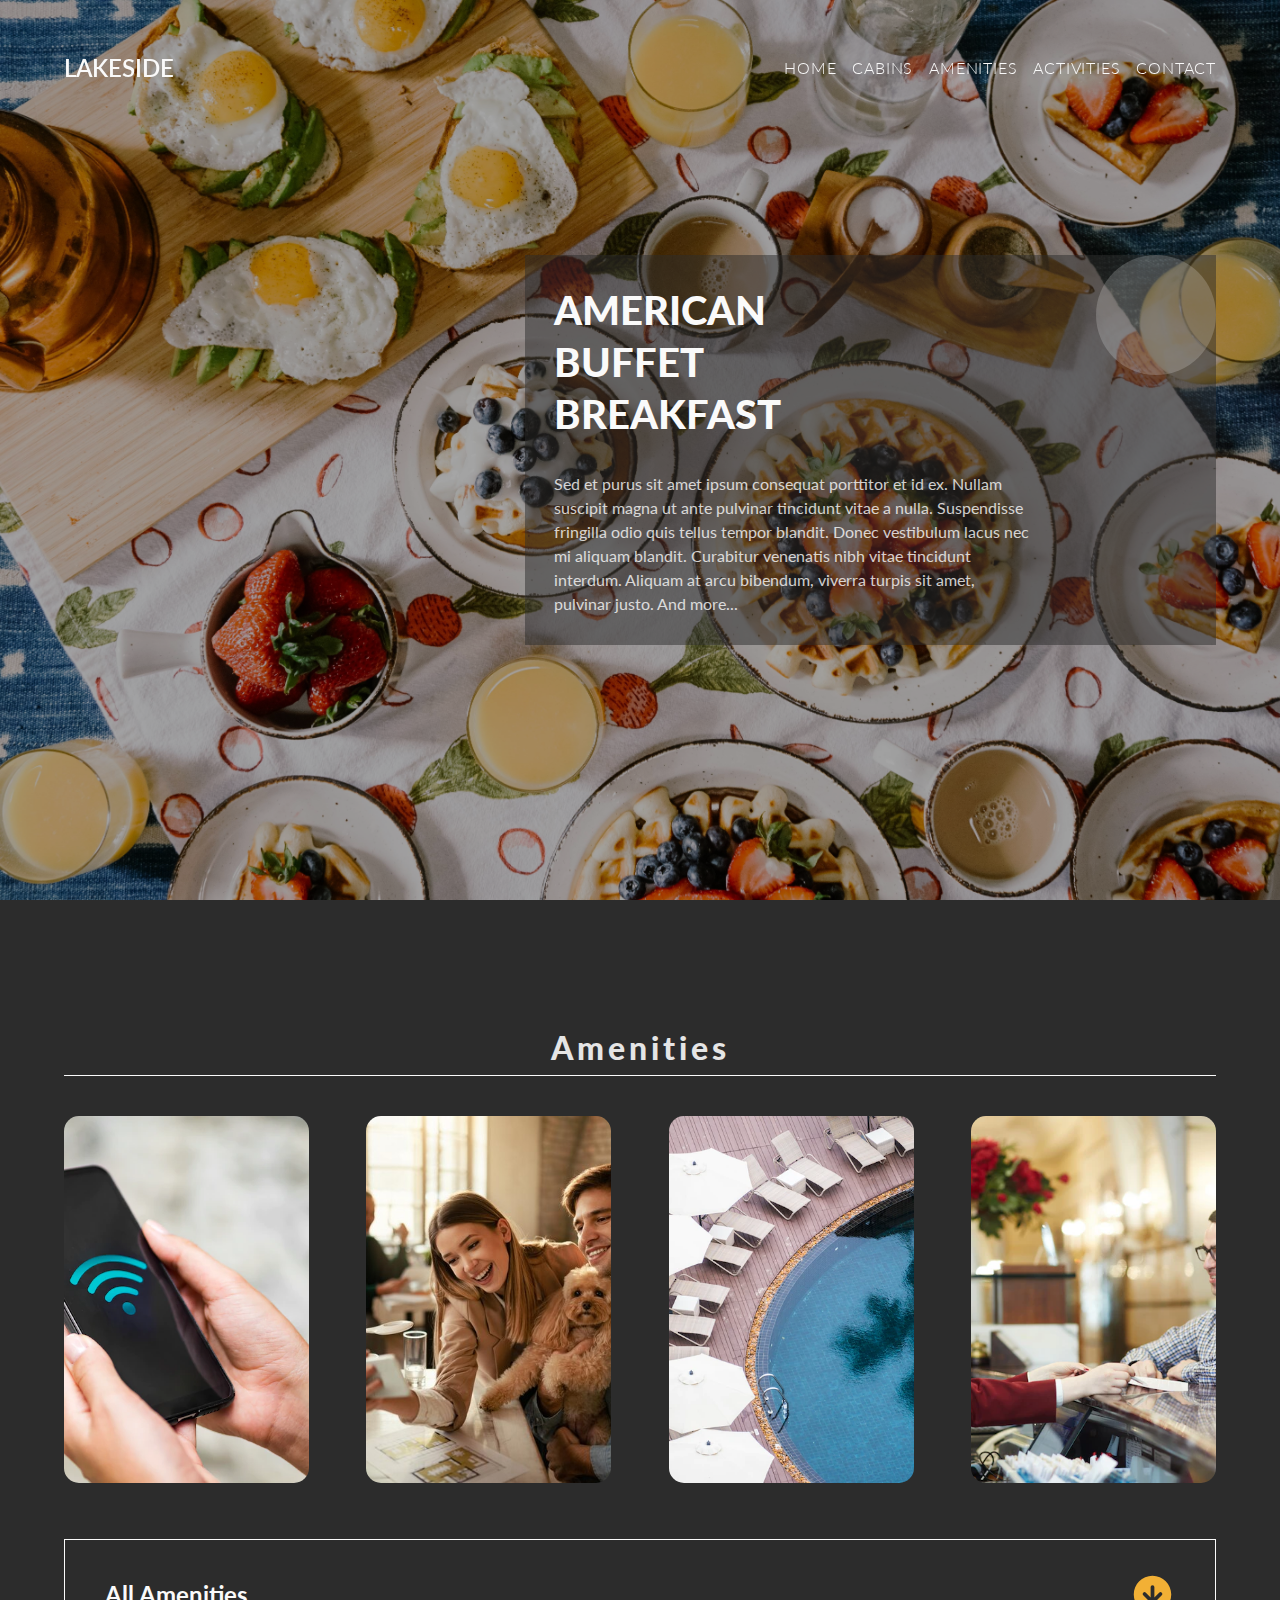
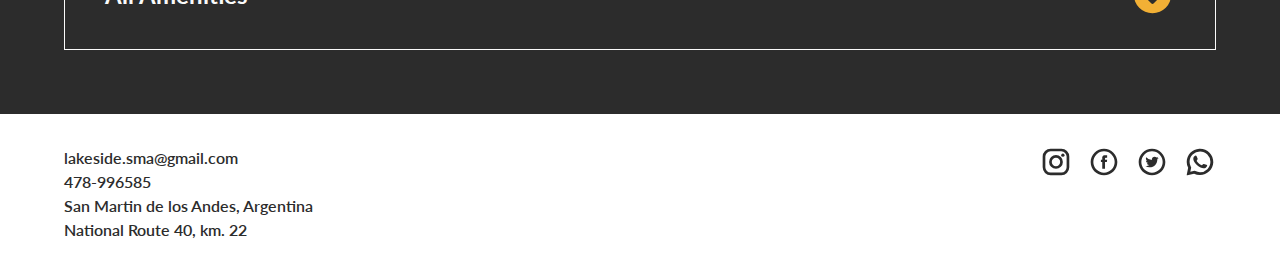
<file: pages/amenities.html>
<!DOCTYPE html>
<html lang="en">
  <head>
    <meta charset="UTF-8" />
    <meta http-equiv="X-UA-Compatible" content="IE=edge" />
    <meta name="viewport" content="width=device-width, initial-scale=1.0" />
    <link rel="stylesheet" href="/css/style.css" />
    <link rel="preconnect" href="https://fonts.googleapis.com" />
    <link rel="preconnect" href="https://fonts.gstatic.com" crossorigin />
    <link
      href="https://fonts.googleapis.com/css2?family=Lato:ital,wght@0,300;0,400;0,700;0,900;1,300;1,400&display=swap"
      rel="stylesheet"
    />
    <title>Lakeside - Amenities</title>
  </head>
  <body>
    <nav class="nav p-5">
      <h3 class="nav_logo light_color">
        <a class="nav_logo_link" href="/index.html">LAKESIDE</a>
      </h3>
      <ul class="nav_menu nav_menu-hidden">
        <li class="nav_item">
          <a href="/index.html" class="nav_link">HOME</a>
        </li>
        <li class="nav_item">
          <a href="/pages/cabins.html" class="nav_link">CABINS</a>
        </li>
        <li class="nav_item">
          <a href="/pages/amenities.html" class="nav_link">AMENITIES</a>
        </li>
        <li class="nav_item">
          <a href="/pages/activities.html" class="nav_link">ACTIVITIES</a>
        </li>
        <li class="nav_item">
          <a href="/pages/contact.html" class="nav_link">CONTACT</a>
        </li>
        <ul class="social_menu">
          <li class="social_item">
            <a href="">
              <svg
                xmlns="http://www.w3.org/2000/svg"
                viewBox="-2 -2 24 24"
                width="32"
                fill="currentColor"
              >
                <path
                  d="M14.017 0h-8.07A5.954 5.954 0 0 0 0 5.948v8.07a5.954 5.954 0 0 0 5.948 5.947h8.07a5.954 5.954 0 0 0 5.947-5.948v-8.07A5.954 5.954 0 0 0 14.017 0zm3.94 14.017a3.94 3.94 0 0 1-3.94 3.94h-8.07a3.94 3.94 0 0 1-3.939-3.94v-8.07a3.94 3.94 0 0 1 3.94-3.939h8.07a3.94 3.94 0 0 1 3.939 3.94v8.07z"
                ></path>
                <path
                  d="M9.982 4.819A5.17 5.17 0 0 0 4.82 9.982a5.17 5.17 0 0 0 5.163 5.164 5.17 5.17 0 0 0 5.164-5.164A5.17 5.17 0 0 0 9.982 4.82zm0 8.319a3.155 3.155 0 1 1 0-6.31 3.155 3.155 0 0 1 0 6.31z"
                ></path>
                <circle cx="15.156" cy="4.858" r="1.237"></circle>
              </svg>
            </a>
          </li>
          <li class="social_item">
            <a href="">
              <svg
                xmlns="http://www.w3.org/2000/svg"
                viewBox="-2 -2 24 24"
                width="32"
                fill="currentColor"
              >
                <path
                  d="M8.695 6.937v1.377H7.687v1.683h1.008V15h2.072V9.997h1.39s.131-.807.194-1.69h-1.576v-1.15c0-.173.226-.404.45-.404h1.128V5h-1.535C8.644 5 8.695 6.685 8.695 6.937z"
                ></path>
                <path
                  d="M10 18a8 8 0 1 0 0-16 8 8 0 0 0 0 16zm0 2C4.477 20 0 15.523 0 10S4.477 0 10 0s10 4.477 10 10-4.477 10-10 10z"
                ></path>
              </svg>
            </a>
          </li>
          <li class="social_item">
            <a href="">
              <svg
                xmlns="http://www.w3.org/2000/svg"
                viewBox="-2 -2 24 24"
                width="32"
                fill="currentColor"
              >
                <path
                  d="M10 18a8 8 0 1 0 0-16 8 8 0 0 0 0 16zm0 2C4.477 20 0 15.523 0 10S4.477 0 10 0s10 4.477 10 10-4.477 10-10 10z"
                ></path>
                <path
                  d="M15 6.947c-.368.16-.763.27-1.178.318.424-.25.748-.646.902-1.117-.398.231-.836.4-1.304.49A2.06 2.06 0 0 0 11.923 6c-1.133 0-2.051.905-2.051 2.02 0 .158.018.312.053.46a5.854 5.854 0 0 1-4.228-2.11 1.982 1.982 0 0 0-.278 1.015c0 .7.363 1.32.913 1.681a2.076 2.076 0 0 1-.93-.253v.025a2.03 2.03 0 0 0 1.646 1.98 2.108 2.108 0 0 1-.927.034 2.049 2.049 0 0 0 1.916 1.403 4.156 4.156 0 0 1-2.548.864c-.165 0-.328-.01-.489-.028A5.863 5.863 0 0 0 8.144 14c3.774 0 5.837-3.078 5.837-5.748l-.007-.262A4.063 4.063 0 0 0 15 6.947z"
                ></path>
              </svg>
            </a>
          </li>
          <li class="social_item">
            <a href="">
              <svg
                xmlns="http://www.w3.org/2000/svg"
                viewBox="-2 -2 24 24"
                width="32"
                fill="currentColor"
              >
                <path
                  d="M9.516.012C4.206.262.017 4.652.033 9.929a9.798 9.798 0 0 0 1.085 4.465L.06 19.495a.387.387 0 0 0 .47.453l5.034-1.184a9.981 9.981 0 0 0 4.284 1.032c5.427.083 9.951-4.195 10.12-9.58C20.15 4.441 15.351-.265 9.516.011zm6.007 15.367a7.784 7.784 0 0 1-5.52 2.27 7.77 7.77 0 0 1-3.474-.808l-.701-.347-3.087.726.65-3.131-.346-.672A7.62 7.62 0 0 1 2.197 9.9c0-2.07.812-4.017 2.286-5.48a7.85 7.85 0 0 1 5.52-2.271c2.086 0 4.046.806 5.52 2.27a7.672 7.672 0 0 1 2.287 5.48c0 2.052-.825 4.03-2.287 5.481z"
                ></path>
                <path
                  d="M14.842 12.045l-1.931-.55a.723.723 0 0 0-.713.186l-.472.478a.707.707 0 0 1-.765.16c-.913-.367-2.835-2.063-3.326-2.912a.694.694 0 0 1 .056-.774l.412-.53a.71.71 0 0 0 .089-.726L7.38 5.553a.723.723 0 0 0-1.125-.256c-.539.453-1.179 1.14-1.256 1.903-.137 1.343.443 3.036 2.637 5.07 2.535 2.349 4.566 2.66 5.887 2.341.75-.18 1.35-.903 1.727-1.494a.713.713 0 0 0-.408-1.072z"
                ></path>
              </svg>
            </a>
          </li>
        </ul>
      </ul>

      <svg
        class="open_menu light_color"
        id="open_menu"
        xmlns="http://www.w3.org/2000/svg"
        viewBox="-4.5 -4.5 24 24"
        width="40"
        fill="currentColor"
      >
        <path
          d="M8.9 6.9v-5a1 1 0 1 0-2 0v5h-5a1 1 0 1 0 0 2h5v5a1 1 0 1 0 2 0v-5h5a1 1 0 1 0 0-2h-5z"
        ></path>
      </svg>
    </nav>
    <header class="amenities_header p-5">
      <div class="amenities_background--overlay"></div>
      <div class="amenities_container">
        <h1 class="amenities_title">
          AMERICAN <br />
          BUFFET <br />
          BREAKFAST
        </h1>
        <div class="amenities_line"></div>
        <p>
          Sed et purus sit amet ipsum consequat porttitor et id ex. Nullam
          suscipit magna ut ante pulvinar tincidunt vitae a nulla. Suspendisse
          fringilla odio quis tellus tempor blandit. Donec vestibulum lacus nec
          mi aliquam blandit. Curabitur venenatis nibh vitae tincidunt interdum.
          Aliquam at arcu bibendum, viverra turpis sit amet, pulvinar justo. And
          more...
        </p>
        <div class="amenities_circle"></div>
      </div>
    </header>

    <main>
      <section class="amenities_previews p-5">
        <h2 class="activities_preview--title">Amenities</h2>
        <div class="description_line"></div>
        <article class="amenities_img">
          <div class="amenities_img--card">
            <img src="/img/Amenities/wifi_amenities.webp" alt="" />
          </div>
          <div class="amenities_img--card">
            <img src="/img/Amenities/petfriendly_amenities.jpg" alt="" />
          </div>
          <div class="amenities_img--card">
            <img src="/img/Amenities/swimmingpool_amenities.webp" alt="" />
          </div>
          <div class="amenities_img--card">
            <img src="/img/Amenities/reception_amenities.webp" alt="" />
          </div>
        </article>
        <!-- El menú tiene un borde blanco que se expande cuando se abre el menu -->
        <div class="amenities_menu">
          <div class="amenities_all">
            <h3>All Amenities</h3>
            <ul class="amenities_list hidden">
              <li class="amenities_list--item">American Breakfast Buffet</li>
              <li class="amenities_list--item">Per-friendly</li>
              <li class="amenities_list--item">Free Wifi Connection</li>
              <li class="amenities_list--item">Swimming Pool</li>
              <li class="amenities_list--item">24hs Reception</li>
              <li class="amenities_list--item">Cleaning Service</li>
              <li class="amenities_list--item">Laundry Service</li>
              <li class="amenities_list--item">Parking Valet</li>
            </ul>
          </div>
          <svg
            xmlns="http://www.w3.org/2000/svg"
            id="arrowUp"
            viewBox="-2 -2 24 24"
            width="40"
            fill="currentColor"
          >
            <path
              d="M9.293 14.707a.997.997 0 0 0 1.414 0l4.243-4.243a1 1 0 1 0-1.414-1.414L11 11.586V6a1 1 0 0 0-2 0v5.586L6.464 9.05a1 1 0 1 0-1.414 1.414l4.243 4.243zM10 20C4.477 20 0 15.523 0 10S4.477 0 10 0s10 4.477 10 10-4.477 10-10 10z"
            ></path>
          </svg>
        </div>
      </section>
    </main>
    <footer class="footer p-5">
      <div class="footer_container">
        <ul class="footer_information">
          <li class="footer_item">lakeside.sma@gmail.com</li>
          <li class="footer_item">478-996585</li>
          <li class="footer_item">San Martin de los Andes, Argentina</li>
          <li class="footer_item">National Route 40, km. 22</li>
        </ul>
        <ul class="footer_socialmedia">
          <li class="footer_link">
            <a href="#">
              <svg
                xmlns="http://www.w3.org/2000/svg"
                viewBox="-2 -2 24 24"
                width="32"
                fill="currentColor"
              >
                <path
                  d="M14.017 0h-8.07A5.954 5.954 0 0 0 0 5.948v8.07a5.954 5.954 0 0 0 5.948 5.947h8.07a5.954 5.954 0 0 0 5.947-5.948v-8.07A5.954 5.954 0 0 0 14.017 0zm3.94 14.017a3.94 3.94 0 0 1-3.94 3.94h-8.07a3.94 3.94 0 0 1-3.939-3.94v-8.07a3.94 3.94 0 0 1 3.94-3.939h8.07a3.94 3.94 0 0 1 3.939 3.94v8.07z"
                ></path>
                <path
                  d="M9.982 4.819A5.17 5.17 0 0 0 4.82 9.982a5.17 5.17 0 0 0 5.163 5.164 5.17 5.17 0 0 0 5.164-5.164A5.17 5.17 0 0 0 9.982 4.82zm0 8.319a3.155 3.155 0 1 1 0-6.31 3.155 3.155 0 0 1 0 6.31z"
                ></path>
                <circle cx="15.156" cy="4.858" r="1.237"></circle>
              </svg>
            </a>
          </li>
          <li class="footer_link">
            <a href="#">
              <svg
                xmlns="http://www.w3.org/2000/svg"
                viewBox="-2 -2 24 24"
                width="32"
                fill="currentColor"
              >
                <path
                  d="M8.695 6.937v1.377H7.687v1.683h1.008V15h2.072V9.997h1.39s.131-.807.194-1.69h-1.576v-1.15c0-.173.226-.404.45-.404h1.128V5h-1.535C8.644 5 8.695 6.685 8.695 6.937z"
                ></path>
                <path
                  d="M10 18a8 8 0 1 0 0-16 8 8 0 0 0 0 16zm0 2C4.477 20 0 15.523 0 10S4.477 0 10 0s10 4.477 10 10-4.477 10-10 10z"
                ></path>
              </svg>
            </a>
          </li>
          <li class="footer_link">
            <a href="">
              <svg
                xmlns="http://www.w3.org/2000/svg"
                viewBox="-2 -2 24 24"
                width="32"
                fill="currentColor"
              >
                <path
                  d="M10 18a8 8 0 1 0 0-16 8 8 0 0 0 0 16zm0 2C4.477 20 0 15.523 0 10S4.477 0 10 0s10 4.477 10 10-4.477 10-10 10z"
                ></path>
                <path
                  d="M15 6.947c-.368.16-.763.27-1.178.318.424-.25.748-.646.902-1.117-.398.231-.836.4-1.304.49A2.06 2.06 0 0 0 11.923 6c-1.133 0-2.051.905-2.051 2.02 0 .158.018.312.053.46a5.854 5.854 0 0 1-4.228-2.11 1.982 1.982 0 0 0-.278 1.015c0 .7.363 1.32.913 1.681a2.076 2.076 0 0 1-.93-.253v.025a2.03 2.03 0 0 0 1.646 1.98 2.108 2.108 0 0 1-.927.034 2.049 2.049 0 0 0 1.916 1.403 4.156 4.156 0 0 1-2.548.864c-.165 0-.328-.01-.489-.028A5.863 5.863 0 0 0 8.144 14c3.774 0 5.837-3.078 5.837-5.748l-.007-.262A4.063 4.063 0 0 0 15 6.947z"
                ></path>
              </svg>
            </a>
          </li>
          <li class="footer_link">
            <a href="">
              <svg
                xmlns="http://www.w3.org/2000/svg"
                viewBox="-2 -2 24 24"
                width="32"
                fill="currentColor"
              >
                <path
                  d="M9.516.012C4.206.262.017 4.652.033 9.929a9.798 9.798 0 0 0 1.085 4.465L.06 19.495a.387.387 0 0 0 .47.453l5.034-1.184a9.981 9.981 0 0 0 4.284 1.032c5.427.083 9.951-4.195 10.12-9.58C20.15 4.441 15.351-.265 9.516.011zm6.007 15.367a7.784 7.784 0 0 1-5.52 2.27 7.77 7.77 0 0 1-3.474-.808l-.701-.347-3.087.726.65-3.131-.346-.672A7.62 7.62 0 0 1 2.197 9.9c0-2.07.812-4.017 2.286-5.48a7.85 7.85 0 0 1 5.52-2.271c2.086 0 4.046.806 5.52 2.27a7.672 7.672 0 0 1 2.287 5.48c0 2.052-.825 4.03-2.287 5.481z"
                ></path>
                <path
                  d="M14.842 12.045l-1.931-.55a.723.723 0 0 0-.713.186l-.472.478a.707.707 0 0 1-.765.16c-.913-.367-2.835-2.063-3.326-2.912a.694.694 0 0 1 .056-.774l.412-.53a.71.71 0 0 0 .089-.726L7.38 5.553a.723.723 0 0 0-1.125-.256c-.539.453-1.179 1.14-1.256 1.903-.137 1.343.443 3.036 2.637 5.07 2.535 2.349 4.566 2.66 5.887 2.341.75-.18 1.35-.903 1.727-1.494a.713.713 0 0 0-.408-1.072z"
                ></path>
              </svg>
            </a>
          </li>
        </ul>
      </div>
    </footer>

    <script src="/app/app.js"></script>
  </body>
</html>
</file>
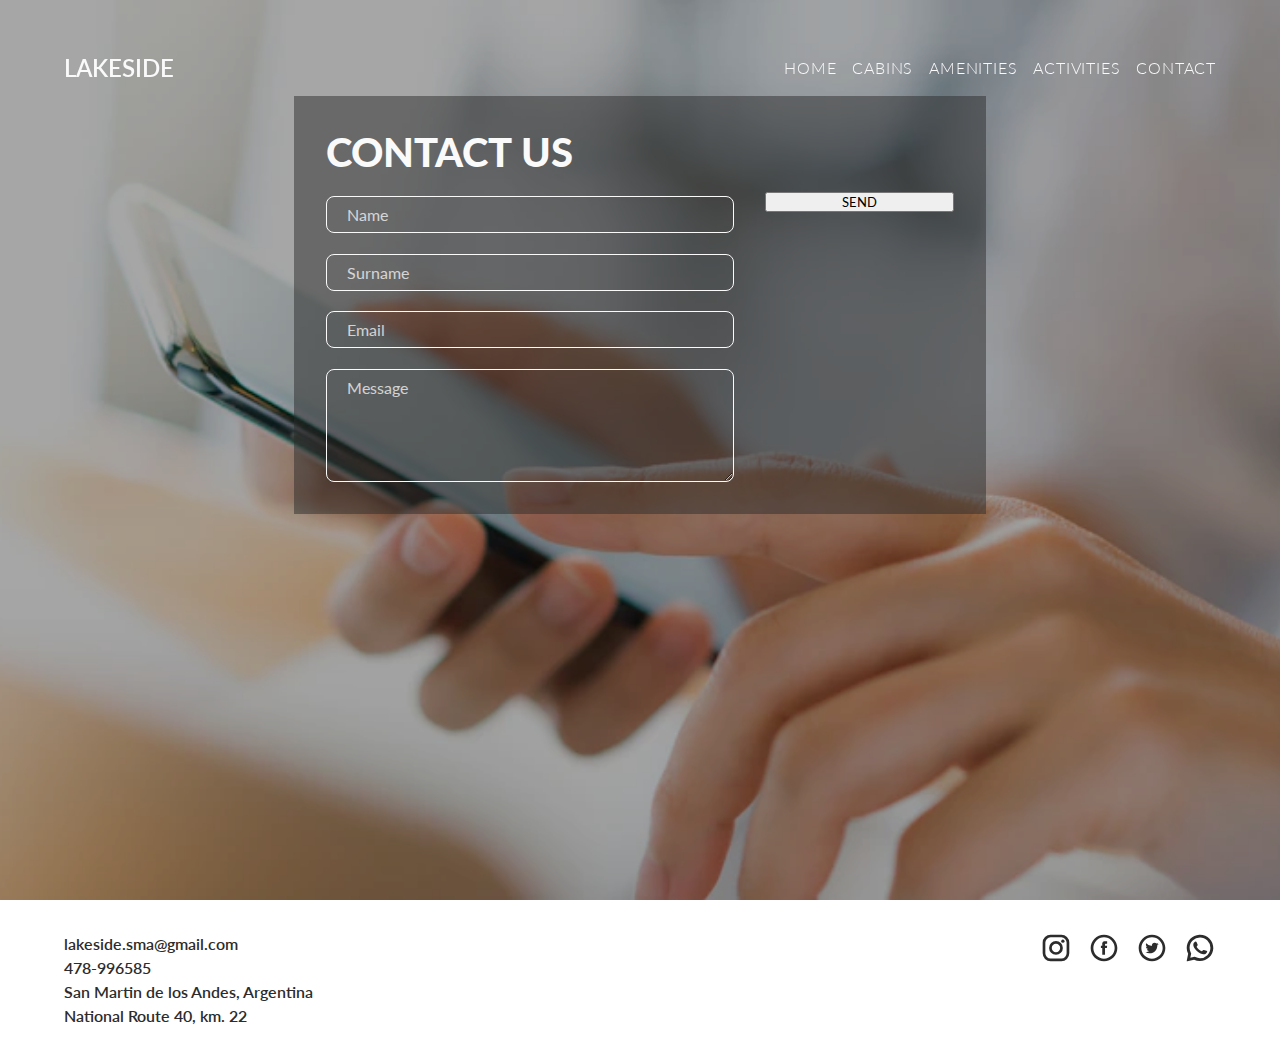
<file: pages/contact.html>
<!DOCTYPE html>
<html lang="en">
  <head>
    <meta charset="UTF-8" />
    <meta http-equiv="X-UA-Compatible" content="IE=edge" />
    <meta name="viewport" content="width=device-width, initial-scale=1.0" />
    <link rel="stylesheet" href="/css/style.css" />
    <link rel="preconnect" href="https://fonts.googleapis.com" />
    <link rel="preconnect" href="https://fonts.gstatic.com" crossorigin />
    <link
      href="https://fonts.googleapis.com/css2?family=Lato:ital,wght@0,300;0,400;0,700;0,900;1,300;1,400&display=swap"
      rel="stylesheet"
    />
    <title>Lakeside - Contact</title>
  </head>
  <body>
    <nav class="nav p-5">
      <h2 class="nav_logo light_color">LAKESIDE</h2>
      <ul class="nav_menu nav_menu-hidden">
        <li class="nav_item">
          <a href="/index.html" class="nav_link">HOME</a>
        </li>
        <li class="nav_item">
          <a href="/pages/cabins.html" class="nav_link">CABINS</a>
        </li>
        <li class="nav_item">
          <a href="/pages/amenities.html" class="nav_link">AMENITIES</a>
        </li>
        <li class="nav_item">
          <a href="/pages/activities.html" class="nav_link">ACTIVITIES</a>
        </li>
        <li class="nav_item"><a href="/pages/contact.html" class="nav_link">CONTACT</a></li>
        <ul class="social_menu">
          <li class="social_item">
            <a href="">
              <svg
                xmlns="http://www.w3.org/2000/svg"
                viewBox="-2 -2 24 24"
                width="32"
                fill="currentColor"
              >
                <path
                  d="M14.017 0h-8.07A5.954 5.954 0 0 0 0 5.948v8.07a5.954 5.954 0 0 0 5.948 5.947h8.07a5.954 5.954 0 0 0 5.947-5.948v-8.07A5.954 5.954 0 0 0 14.017 0zm3.94 14.017a3.94 3.94 0 0 1-3.94 3.94h-8.07a3.94 3.94 0 0 1-3.939-3.94v-8.07a3.94 3.94 0 0 1 3.94-3.939h8.07a3.94 3.94 0 0 1 3.939 3.94v8.07z"
                ></path>
                <path
                  d="M9.982 4.819A5.17 5.17 0 0 0 4.82 9.982a5.17 5.17 0 0 0 5.163 5.164 5.17 5.17 0 0 0 5.164-5.164A5.17 5.17 0 0 0 9.982 4.82zm0 8.319a3.155 3.155 0 1 1 0-6.31 3.155 3.155 0 0 1 0 6.31z"
                ></path>
                <circle cx="15.156" cy="4.858" r="1.237"></circle>
              </svg>
            </a>
          </li>
          <li class="social_item">
            <a href="">
              <svg
                xmlns="http://www.w3.org/2000/svg"
                viewBox="-2 -2 24 24"
                width="32"
                fill="currentColor"
              >
                <path
                  d="M8.695 6.937v1.377H7.687v1.683h1.008V15h2.072V9.997h1.39s.131-.807.194-1.69h-1.576v-1.15c0-.173.226-.404.45-.404h1.128V5h-1.535C8.644 5 8.695 6.685 8.695 6.937z"
                ></path>
                <path
                  d="M10 18a8 8 0 1 0 0-16 8 8 0 0 0 0 16zm0 2C4.477 20 0 15.523 0 10S4.477 0 10 0s10 4.477 10 10-4.477 10-10 10z"
                ></path>
              </svg>
            </a>
          </li>
          <li class="social_item">
            <a href="">
              <svg
                xmlns="http://www.w3.org/2000/svg"
                viewBox="-2 -2 24 24"
                width="32"
                fill="currentColor"
              >
                <path
                  d="M10 18a8 8 0 1 0 0-16 8 8 0 0 0 0 16zm0 2C4.477 20 0 15.523 0 10S4.477 0 10 0s10 4.477 10 10-4.477 10-10 10z"
                ></path>
                <path
                  d="M15 6.947c-.368.16-.763.27-1.178.318.424-.25.748-.646.902-1.117-.398.231-.836.4-1.304.49A2.06 2.06 0 0 0 11.923 6c-1.133 0-2.051.905-2.051 2.02 0 .158.018.312.053.46a5.854 5.854 0 0 1-4.228-2.11 1.982 1.982 0 0 0-.278 1.015c0 .7.363 1.32.913 1.681a2.076 2.076 0 0 1-.93-.253v.025a2.03 2.03 0 0 0 1.646 1.98 2.108 2.108 0 0 1-.927.034 2.049 2.049 0 0 0 1.916 1.403 4.156 4.156 0 0 1-2.548.864c-.165 0-.328-.01-.489-.028A5.863 5.863 0 0 0 8.144 14c3.774 0 5.837-3.078 5.837-5.748l-.007-.262A4.063 4.063 0 0 0 15 6.947z"
                ></path>
              </svg>
            </a>
          </li>
          <li class="social_item">
            <a href="">
              <svg
                xmlns="http://www.w3.org/2000/svg"
                viewBox="-2 -2 24 24"
                width="32"
                fill="currentColor"
              >
                <path
                  d="M9.516.012C4.206.262.017 4.652.033 9.929a9.798 9.798 0 0 0 1.085 4.465L.06 19.495a.387.387 0 0 0 .47.453l5.034-1.184a9.981 9.981 0 0 0 4.284 1.032c5.427.083 9.951-4.195 10.12-9.58C20.15 4.441 15.351-.265 9.516.011zm6.007 15.367a7.784 7.784 0 0 1-5.52 2.27 7.77 7.77 0 0 1-3.474-.808l-.701-.347-3.087.726.65-3.131-.346-.672A7.62 7.62 0 0 1 2.197 9.9c0-2.07.812-4.017 2.286-5.48a7.85 7.85 0 0 1 5.52-2.271c2.086 0 4.046.806 5.52 2.27a7.672 7.672 0 0 1 2.287 5.48c0 2.052-.825 4.03-2.287 5.481z"
                ></path>
                <path
                  d="M14.842 12.045l-1.931-.55a.723.723 0 0 0-.713.186l-.472.478a.707.707 0 0 1-.765.16c-.913-.367-2.835-2.063-3.326-2.912a.694.694 0 0 1 .056-.774l.412-.53a.71.71 0 0 0 .089-.726L7.38 5.553a.723.723 0 0 0-1.125-.256c-.539.453-1.179 1.14-1.256 1.903-.137 1.343.443 3.036 2.637 5.07 2.535 2.349 4.566 2.66 5.887 2.341.75-.18 1.35-.903 1.727-1.494a.713.713 0 0 0-.408-1.072z"
                ></path>
              </svg>
            </a>
          </li>
        </ul>
      </ul>

      <svg
        class="open_menu light_color"
        id="open_menu"
        xmlns="http://www.w3.org/2000/svg"
        viewBox="-4.5 -4.5 24 24"
        width="40"
        fill="currentColor"
      >
        <path
          d="M8.9 6.9v-5a1 1 0 1 0-2 0v5h-5a1 1 0 1 0 0 2h5v5a1 1 0 1 0 2 0v-5h5a1 1 0 1 0 0-2h-5z"
        ></path>
      </svg>
    </nav>

    <header class="contact_header p-5">
      <div class="contact_background--overlay"></div>
      <div class="contact_container">
        <h1 class="contact_title">CONTACT US</h1>
        <div class="contact_form_container">
          <form class="contact_form" action="">
            <input type="text" placeholder=" Name" />
            <input type="text" placeholder=" Surname" />
            <input type="text" placeholder=" Email" />
            <textarea
              name=""
              id=""
              cols="30"
              rows="5"
              placeholder=" Message"
            ></textarea>
          </form>
          <button type="submit" class="send_btn btn">SEND</button>
        </div>
      </div>
      <!-- <div class="cabins_title--background">CABINS CABINS CABINS CABINS CABINS</div> -->
    </header>
    

    <footer class="footer p-5">
      <div class="footer_container">
        <ul class="footer_information">
          <li class="footer_item">lakeside.sma@gmail.com</li>
          <li class="footer_item">478-996585</li>
          <li class="footer_item">San Martin de los Andes, Argentina</li>
          <li class="footer_item">National Route 40, km. 22</li>
        </ul>
        <ul class="footer_socialmedia">
          <li class="footer_link">
            <a href="#">
              <svg
                xmlns="http://www.w3.org/2000/svg"
                viewBox="-2 -2 24 24"
                width="32"
                fill="currentColor"
              >
                <path
                  d="M14.017 0h-8.07A5.954 5.954 0 0 0 0 5.948v8.07a5.954 5.954 0 0 0 5.948 5.947h8.07a5.954 5.954 0 0 0 5.947-5.948v-8.07A5.954 5.954 0 0 0 14.017 0zm3.94 14.017a3.94 3.94 0 0 1-3.94 3.94h-8.07a3.94 3.94 0 0 1-3.939-3.94v-8.07a3.94 3.94 0 0 1 3.94-3.939h8.07a3.94 3.94 0 0 1 3.939 3.94v8.07z"
                ></path>
                <path
                  d="M9.982 4.819A5.17 5.17 0 0 0 4.82 9.982a5.17 5.17 0 0 0 5.163 5.164 5.17 5.17 0 0 0 5.164-5.164A5.17 5.17 0 0 0 9.982 4.82zm0 8.319a3.155 3.155 0 1 1 0-6.31 3.155 3.155 0 0 1 0 6.31z"
                ></path>
                <circle cx="15.156" cy="4.858" r="1.237"></circle>
              </svg>
            </a>
          </li>
          <li class="footer_link">
            <a href="#">
              <svg
                xmlns="http://www.w3.org/2000/svg"
                viewBox="-2 -2 24 24"
                width="32"
                fill="currentColor"
              >
                <path
                  d="M8.695 6.937v1.377H7.687v1.683h1.008V15h2.072V9.997h1.39s.131-.807.194-1.69h-1.576v-1.15c0-.173.226-.404.45-.404h1.128V5h-1.535C8.644 5 8.695 6.685 8.695 6.937z"
                ></path>
                <path
                  d="M10 18a8 8 0 1 0 0-16 8 8 0 0 0 0 16zm0 2C4.477 20 0 15.523 0 10S4.477 0 10 0s10 4.477 10 10-4.477 10-10 10z"
                ></path>
              </svg>
            </a>
          </li>
          <li class="footer_link">
            <a href="">
              <svg
                xmlns="http://www.w3.org/2000/svg"
                viewBox="-2 -2 24 24"
                width="32"
                fill="currentColor"
              >
                <path
                  d="M10 18a8 8 0 1 0 0-16 8 8 0 0 0 0 16zm0 2C4.477 20 0 15.523 0 10S4.477 0 10 0s10 4.477 10 10-4.477 10-10 10z"
                ></path>
                <path
                  d="M15 6.947c-.368.16-.763.27-1.178.318.424-.25.748-.646.902-1.117-.398.231-.836.4-1.304.49A2.06 2.06 0 0 0 11.923 6c-1.133 0-2.051.905-2.051 2.02 0 .158.018.312.053.46a5.854 5.854 0 0 1-4.228-2.11 1.982 1.982 0 0 0-.278 1.015c0 .7.363 1.32.913 1.681a2.076 2.076 0 0 1-.93-.253v.025a2.03 2.03 0 0 0 1.646 1.98 2.108 2.108 0 0 1-.927.034 2.049 2.049 0 0 0 1.916 1.403 4.156 4.156 0 0 1-2.548.864c-.165 0-.328-.01-.489-.028A5.863 5.863 0 0 0 8.144 14c3.774 0 5.837-3.078 5.837-5.748l-.007-.262A4.063 4.063 0 0 0 15 6.947z"
                ></path>
              </svg>
            </a>
          </li>
          <li class="footer_link">
            <a href="">
              <svg
                xmlns="http://www.w3.org/2000/svg"
                viewBox="-2 -2 24 24"
                width="32"
                fill="currentColor"
              >
                <path
                  d="M9.516.012C4.206.262.017 4.652.033 9.929a9.798 9.798 0 0 0 1.085 4.465L.06 19.495a.387.387 0 0 0 .47.453l5.034-1.184a9.981 9.981 0 0 0 4.284 1.032c5.427.083 9.951-4.195 10.12-9.58C20.15 4.441 15.351-.265 9.516.011zm6.007 15.367a7.784 7.784 0 0 1-5.52 2.27 7.77 7.77 0 0 1-3.474-.808l-.701-.347-3.087.726.65-3.131-.346-.672A7.62 7.62 0 0 1 2.197 9.9c0-2.07.812-4.017 2.286-5.48a7.85 7.85 0 0 1 5.52-2.271c2.086 0 4.046.806 5.52 2.27a7.672 7.672 0 0 1 2.287 5.48c0 2.052-.825 4.03-2.287 5.481z"
                ></path>
                <path
                  d="M14.842 12.045l-1.931-.55a.723.723 0 0 0-.713.186l-.472.478a.707.707 0 0 1-.765.16c-.913-.367-2.835-2.063-3.326-2.912a.694.694 0 0 1 .056-.774l.412-.53a.71.71 0 0 0 .089-.726L7.38 5.553a.723.723 0 0 0-1.125-.256c-.539.453-1.179 1.14-1.256 1.903-.137 1.343.443 3.036 2.637 5.07 2.535 2.349 4.566 2.66 5.887 2.341.75-.18 1.35-.903 1.727-1.494a.713.713 0 0 0-.408-1.072z"
                ></path>
              </svg>
            </a>
          </li>
        </ul>
      </div>
    </footer>

    <script src="/app/app.js"></script>
  </body>
</html>
</file>
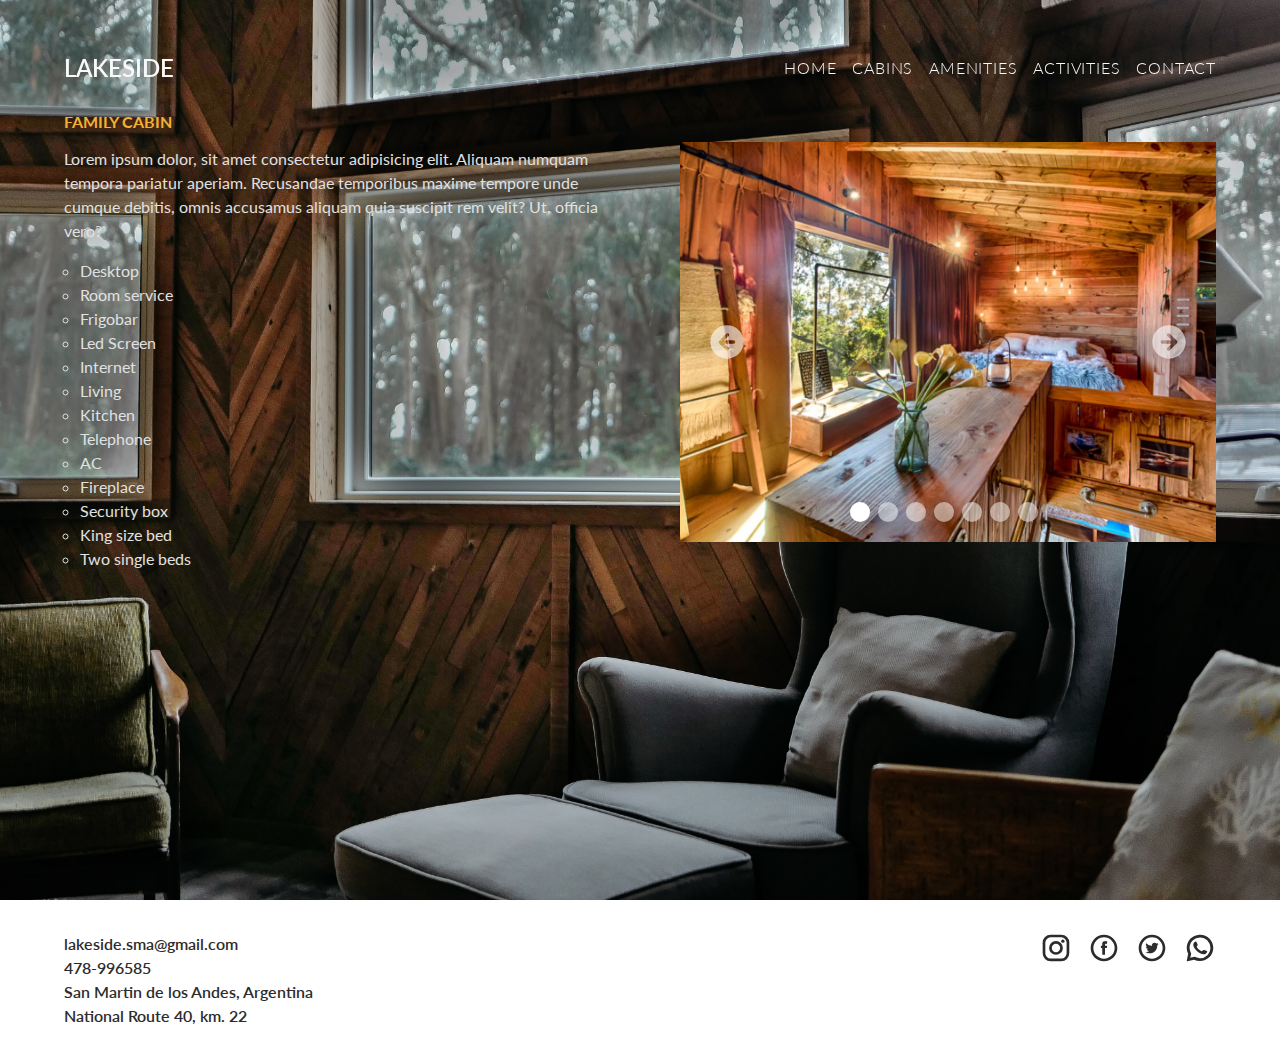
<file: pages/family_cabin.html>
<!DOCTYPE html>
<html lang="en">
  <head>
    <meta charset="UTF-8" />
    <meta http-equiv="X-UA-Compatible" content="IE=edge" />
    <meta name="viewport" content="width=device-width, initial-scale=1.0" />
    <link rel="stylesheet" href="/css/style.css" />
    <link rel="preconnect" href="https://fonts.googleapis.com" />
    <link rel="preconnect" href="https://fonts.gstatic.com" crossorigin />
    <link
      href="https://fonts.googleapis.com/css2?family=Lato:ital,wght@0,300;0,400;0,700;0,900;1,300;1,400&display=swap"
      rel="stylesheet"
    />
    <title>Lakeside</title>
  </head>
  <body>
    <nav class="nav p-5">
      <h3 class="nav_logo light_color">
        <a class="nav_logo_link" href="/index.html">LAKESIDE</a>
      </h3>
      <ul class="nav_menu nav_menu-hidden">
        <li class="nav_item">
          <a href="/index.html" class="nav_link">HOME</a>
        </li>
        <li class="nav_item">
          <a href="/pages/cabins.html" class="nav_link">CABINS</a>
        </li>
        <li class="nav_item">
          <a href="/pages/amenities.html" class="nav_link">AMENITIES</a>
        </li>
        <li class="nav_item">
          <a href="/pages/activities.html" class="nav_link">ACTIVITIES</a>
        </li>
        <li class="nav_item">
          <a href="/pages/contact.html" class="nav_link">CONTACT</a>
        </li>
        <ul class="social_menu">
          <li class="social_item">
            <a href="">
              <svg
                xmlns="http://www.w3.org/2000/svg"
                viewBox="-2 -2 24 24"
                width="32"
                fill="currentColor"
              >
                <path
                  d="M14.017 0h-8.07A5.954 5.954 0 0 0 0 5.948v8.07a5.954 5.954 0 0 0 5.948 5.947h8.07a5.954 5.954 0 0 0 5.947-5.948v-8.07A5.954 5.954 0 0 0 14.017 0zm3.94 14.017a3.94 3.94 0 0 1-3.94 3.94h-8.07a3.94 3.94 0 0 1-3.939-3.94v-8.07a3.94 3.94 0 0 1 3.94-3.939h8.07a3.94 3.94 0 0 1 3.939 3.94v8.07z"
                ></path>
                <path
                  d="M9.982 4.819A5.17 5.17 0 0 0 4.82 9.982a5.17 5.17 0 0 0 5.163 5.164 5.17 5.17 0 0 0 5.164-5.164A5.17 5.17 0 0 0 9.982 4.82zm0 8.319a3.155 3.155 0 1 1 0-6.31 3.155 3.155 0 0 1 0 6.31z"
                ></path>
                <circle cx="15.156" cy="4.858" r="1.237"></circle>
              </svg>
            </a>
          </li>
          <li class="social_item">
            <a href="">
              <svg
                xmlns="http://www.w3.org/2000/svg"
                viewBox="-2 -2 24 24"
                width="32"
                fill="currentColor"
              >
                <path
                  d="M8.695 6.937v1.377H7.687v1.683h1.008V15h2.072V9.997h1.39s.131-.807.194-1.69h-1.576v-1.15c0-.173.226-.404.45-.404h1.128V5h-1.535C8.644 5 8.695 6.685 8.695 6.937z"
                ></path>
                <path
                  d="M10 18a8 8 0 1 0 0-16 8 8 0 0 0 0 16zm0 2C4.477 20 0 15.523 0 10S4.477 0 10 0s10 4.477 10 10-4.477 10-10 10z"
                ></path>
              </svg>
            </a>
          </li>
          <li class="social_item">
            <a href="">
              <svg
                xmlns="http://www.w3.org/2000/svg"
                viewBox="-2 -2 24 24"
                width="32"
                fill="currentColor"
              >
                <path
                  d="M10 18a8 8 0 1 0 0-16 8 8 0 0 0 0 16zm0 2C4.477 20 0 15.523 0 10S4.477 0 10 0s10 4.477 10 10-4.477 10-10 10z"
                ></path>
                <path
                  d="M15 6.947c-.368.16-.763.27-1.178.318.424-.25.748-.646.902-1.117-.398.231-.836.4-1.304.49A2.06 2.06 0 0 0 11.923 6c-1.133 0-2.051.905-2.051 2.02 0 .158.018.312.053.46a5.854 5.854 0 0 1-4.228-2.11 1.982 1.982 0 0 0-.278 1.015c0 .7.363 1.32.913 1.681a2.076 2.076 0 0 1-.93-.253v.025a2.03 2.03 0 0 0 1.646 1.98 2.108 2.108 0 0 1-.927.034 2.049 2.049 0 0 0 1.916 1.403 4.156 4.156 0 0 1-2.548.864c-.165 0-.328-.01-.489-.028A5.863 5.863 0 0 0 8.144 14c3.774 0 5.837-3.078 5.837-5.748l-.007-.262A4.063 4.063 0 0 0 15 6.947z"
                ></path>
              </svg>
            </a>
          </li>
          <li class="social_item">
            <a href="">
              <svg
                xmlns="http://www.w3.org/2000/svg"
                viewBox="-2 -2 24 24"
                width="32"
                fill="currentColor"
              >
                <path
                  d="M9.516.012C4.206.262.017 4.652.033 9.929a9.798 9.798 0 0 0 1.085 4.465L.06 19.495a.387.387 0 0 0 .47.453l5.034-1.184a9.981 9.981 0 0 0 4.284 1.032c5.427.083 9.951-4.195 10.12-9.58C20.15 4.441 15.351-.265 9.516.011zm6.007 15.367a7.784 7.784 0 0 1-5.52 2.27 7.77 7.77 0 0 1-3.474-.808l-.701-.347-3.087.726.65-3.131-.346-.672A7.62 7.62 0 0 1 2.197 9.9c0-2.07.812-4.017 2.286-5.48a7.85 7.85 0 0 1 5.52-2.271c2.086 0 4.046.806 5.52 2.27a7.672 7.672 0 0 1 2.287 5.48c0 2.052-.825 4.03-2.287 5.481z"
                ></path>
                <path
                  d="M14.842 12.045l-1.931-.55a.723.723 0 0 0-.713.186l-.472.478a.707.707 0 0 1-.765.16c-.913-.367-2.835-2.063-3.326-2.912a.694.694 0 0 1 .056-.774l.412-.53a.71.71 0 0 0 .089-.726L7.38 5.553a.723.723 0 0 0-1.125-.256c-.539.453-1.179 1.14-1.256 1.903-.137 1.343.443 3.036 2.637 5.07 2.535 2.349 4.566 2.66 5.887 2.341.75-.18 1.35-.903 1.727-1.494a.713.713 0 0 0-.408-1.072z"
                ></path>
              </svg>
            </a>
          </li>
        </ul>
      </ul>

      <svg
        class="open_menu light_color"
        id="open_menu"
        xmlns="http://www.w3.org/2000/svg"
        viewBox="-4.5 -4.5 24 24"
        width="40"
        fill="currentColor"
      >
        <path
          d="M8.9 6.9v-5a1 1 0 1 0-2 0v5h-5a1 1 0 1 0 0 2h5v5a1 1 0 1 0 2 0v-5h5a1 1 0 1 0 0-2h-5z"
        ></path>
      </svg>
    </nav>
    <main
      class="main_cabin"
      style="background-image: url(/img/habitacion5.jpg)"
    >
      <div class="cabin--background-overlay"></div>
      <section class="section_cabin--container p-5">
        <div class="cabin--description">
          <h4 class="cabin--description-title">FAMILY CABIN</h4>
          <p>
            Lorem ipsum dolor, sit amet consectetur adipisicing elit. Aliquam
            numquam tempora pariatur aperiam. Recusandae temporibus maxime
            tempore unde cumque debitis, omnis accusamus aliquam quia suscipit
            rem velit? Ut, officia vero?
          </p>
          <ul class="cabin--description-list">
            <li class="cabin--description-item">Desktop</li>
            <li class="cabin--description-item">Room service</li>
            <li class="cabin--description-item">Frigobar</li>
            <li class="cabin--description-item">Led Screen</li>
            <li class="cabin--description-item">Internet</li>
            <li class="cabin--description-item">Living</li>
            <li class="cabin--description-item">Kitchen</li>
            <li class="cabin--description-item">Telephone</li>
            <li class="cabin--description-item">AC</li>
            <li class="cabin--description-item">Fireplace</li>
            <li class="cabin--description-item">Security box</li>
            <li class="cabin--description-item">King size bed</li>
            <li class="cabin--description-item">Two single beds</li>
          </ul>
        </div>
        <div class="carousel-container">
          <button class="nextBtn" id="nextBtn">
            <svg
              xmlns="http://www.w3.org/2000/svg"
              viewBox="-2 -2 24 24"
              width="24"
              fill="currentColor"
            >
              <path
                d="M14.707 10.707a.997.997 0 0 0 0-1.414L10.464 5.05A1 1 0 0 0 9.05 6.464L11.586 9H6a1 1 0 1 0 0 2h5.586L9.05 13.536a1 1 0 0 0 1.414 1.414l4.243-4.243zM10 20C4.477 20 0 15.523 0 10S4.477 0 10 0s10 4.477 10 10-4.477 10-10 10z"
              ></path>
            </svg>
          </button>
          <button class="prevBtn" id="prevBtn">
            <svg
              xmlns="http://www.w3.org/2000/svg"
              viewBox="-2 -2 24 24"
              width="24"
              fill="currentColor"
            >
              <path
                d="M5.293 9.293a.997.997 0 0 0 0 1.414l4.243 4.243a1 1 0 1 0 1.414-1.414L8.414 11H14a1 1 0 0 0 0-2H8.414l2.536-2.536A1 1 0 1 0 9.536 5.05L5.293 9.293zM10 20C4.477 20 0 15.523 0 10S4.477 0 10 0s10 4.477 10 10-4.477 10-10 10z"
              ></path>
            </svg>
          </button>
          <div class="carousel-circles">
            <!-- <div class="carousel-circle"></div> -->
          </div>
          <div class="carousel-slide">
            <img class="carousel-img" src="" alt="" />
          </div>
        </div>
      </section>
    </main>
    <footer class="footer p-5">
      <div class="footer_container">
        <ul class="footer_information">
          <li class="footer_item">lakeside.sma@gmail.com</li>
          <li class="footer_item">478-996585</li>
          <li class="footer_item">San Martin de los Andes, Argentina</li>
          <li class="footer_item">National Route 40, km. 22</li>
        </ul>
        <ul class="footer_socialmedia">
          <li class="footer_link">
            <a href="#">
              <svg
                xmlns="http://www.w3.org/2000/svg"
                viewBox="-2 -2 24 24"
                width="32"
                fill="currentColor"
              >
                <path
                  d="M14.017 0h-8.07A5.954 5.954 0 0 0 0 5.948v8.07a5.954 5.954 0 0 0 5.948 5.947h8.07a5.954 5.954 0 0 0 5.947-5.948v-8.07A5.954 5.954 0 0 0 14.017 0zm3.94 14.017a3.94 3.94 0 0 1-3.94 3.94h-8.07a3.94 3.94 0 0 1-3.939-3.94v-8.07a3.94 3.94 0 0 1 3.94-3.939h8.07a3.94 3.94 0 0 1 3.939 3.94v8.07z"
                ></path>
                <path
                  d="M9.982 4.819A5.17 5.17 0 0 0 4.82 9.982a5.17 5.17 0 0 0 5.163 5.164 5.17 5.17 0 0 0 5.164-5.164A5.17 5.17 0 0 0 9.982 4.82zm0 8.319a3.155 3.155 0 1 1 0-6.31 3.155 3.155 0 0 1 0 6.31z"
                ></path>
                <circle cx="15.156" cy="4.858" r="1.237"></circle>
              </svg>
            </a>
          </li>
          <li class="footer_link">
            <a href="#">
              <svg
                xmlns="http://www.w3.org/2000/svg"
                viewBox="-2 -2 24 24"
                width="32"
                fill="currentColor"
              >
                <path
                  d="M8.695 6.937v1.377H7.687v1.683h1.008V15h2.072V9.997h1.39s.131-.807.194-1.69h-1.576v-1.15c0-.173.226-.404.45-.404h1.128V5h-1.535C8.644 5 8.695 6.685 8.695 6.937z"
                ></path>
                <path
                  d="M10 18a8 8 0 1 0 0-16 8 8 0 0 0 0 16zm0 2C4.477 20 0 15.523 0 10S4.477 0 10 0s10 4.477 10 10-4.477 10-10 10z"
                ></path>
              </svg>
            </a>
          </li>
          <li class="footer_link">
            <a href="">
              <svg
                xmlns="http://www.w3.org/2000/svg"
                viewBox="-2 -2 24 24"
                width="32"
                fill="currentColor"
              >
                <path
                  d="M10 18a8 8 0 1 0 0-16 8 8 0 0 0 0 16zm0 2C4.477 20 0 15.523 0 10S4.477 0 10 0s10 4.477 10 10-4.477 10-10 10z"
                ></path>
                <path
                  d="M15 6.947c-.368.16-.763.27-1.178.318.424-.25.748-.646.902-1.117-.398.231-.836.4-1.304.49A2.06 2.06 0 0 0 11.923 6c-1.133 0-2.051.905-2.051 2.02 0 .158.018.312.053.46a5.854 5.854 0 0 1-4.228-2.11 1.982 1.982 0 0 0-.278 1.015c0 .7.363 1.32.913 1.681a2.076 2.076 0 0 1-.93-.253v.025a2.03 2.03 0 0 0 1.646 1.98 2.108 2.108 0 0 1-.927.034 2.049 2.049 0 0 0 1.916 1.403 4.156 4.156 0 0 1-2.548.864c-.165 0-.328-.01-.489-.028A5.863 5.863 0 0 0 8.144 14c3.774 0 5.837-3.078 5.837-5.748l-.007-.262A4.063 4.063 0 0 0 15 6.947z"
                ></path>
              </svg>
            </a>
          </li>
          <li class="footer_link">
            <a href="">
              <svg
                xmlns="http://www.w3.org/2000/svg"
                viewBox="-2 -2 24 24"
                width="32"
                fill="currentColor"
              >
                <path
                  d="M9.516.012C4.206.262.017 4.652.033 9.929a9.798 9.798 0 0 0 1.085 4.465L.06 19.495a.387.387 0 0 0 .47.453l5.034-1.184a9.981 9.981 0 0 0 4.284 1.032c5.427.083 9.951-4.195 10.12-9.58C20.15 4.441 15.351-.265 9.516.011zm6.007 15.367a7.784 7.784 0 0 1-5.52 2.27 7.77 7.77 0 0 1-3.474-.808l-.701-.347-3.087.726.65-3.131-.346-.672A7.62 7.62 0 0 1 2.197 9.9c0-2.07.812-4.017 2.286-5.48a7.85 7.85 0 0 1 5.52-2.271c2.086 0 4.046.806 5.52 2.27a7.672 7.672 0 0 1 2.287 5.48c0 2.052-.825 4.03-2.287 5.481z"
                ></path>
                <path
                  d="M14.842 12.045l-1.931-.55a.723.723 0 0 0-.713.186l-.472.478a.707.707 0 0 1-.765.16c-.913-.367-2.835-2.063-3.326-2.912a.694.694 0 0 1 .056-.774l.412-.53a.71.71 0 0 0 .089-.726L7.38 5.553a.723.723 0 0 0-1.125-.256c-.539.453-1.179 1.14-1.256 1.903-.137 1.343.443 3.036 2.637 5.07 2.535 2.349 4.566 2.66 5.887 2.341.75-.18 1.35-.903 1.727-1.494a.713.713 0 0 0-.408-1.072z"
                ></path>
              </svg>
            </a>
          </li>
        </ul>
      </div>
    </footer>

    <script src="/app/carrousel.js"></script>
  </body>
</html>
</file>
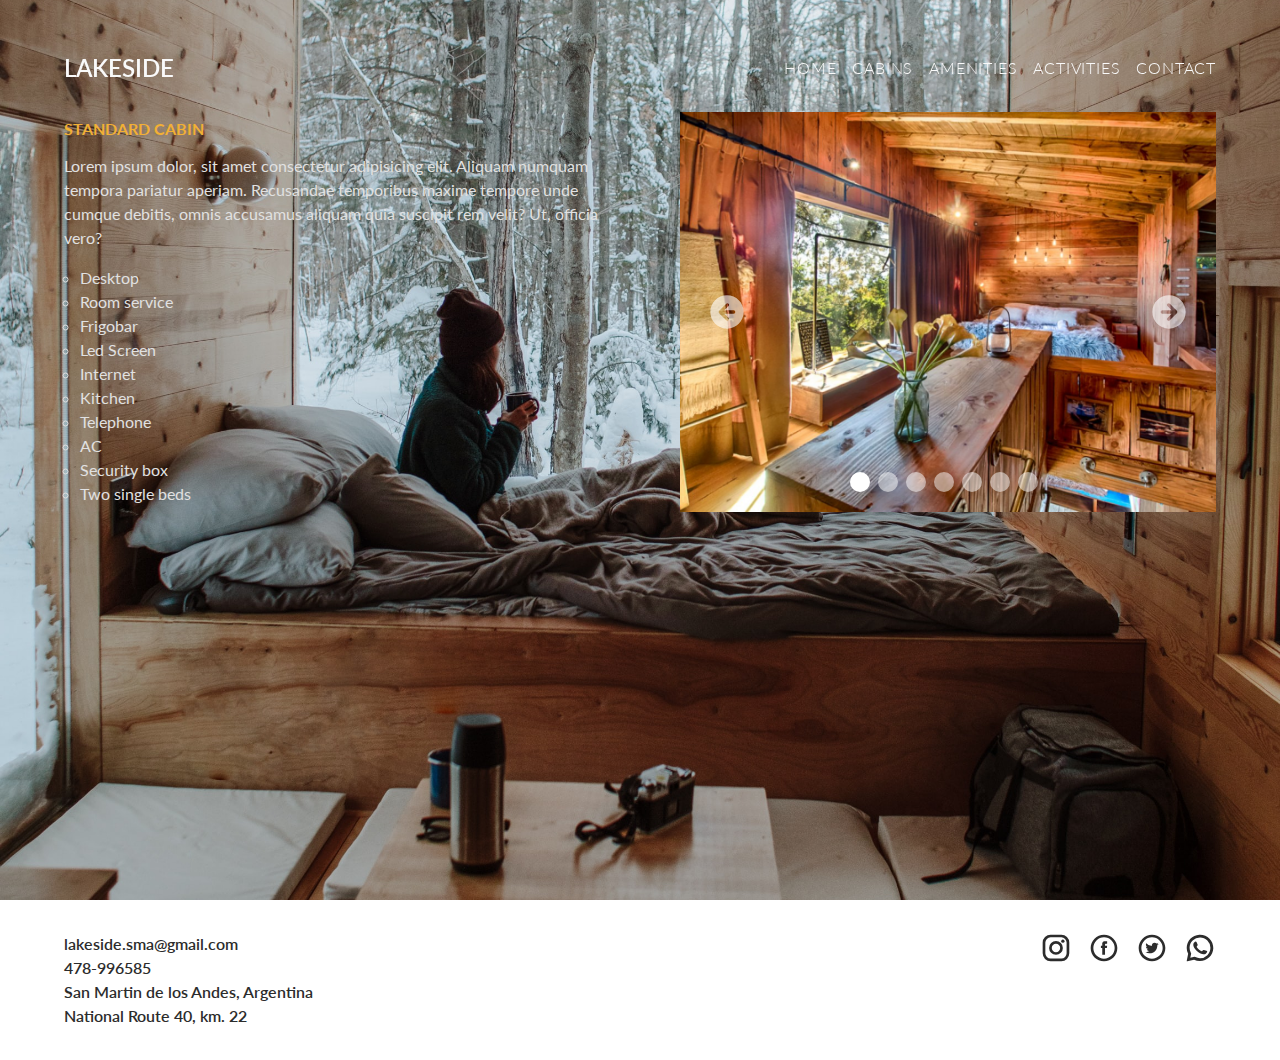
<file: pages/standard_cabin.html>
<!DOCTYPE html>
<html lang="en">
  <head>
    <meta charset="UTF-8" />
    <meta http-equiv="X-UA-Compatible" content="IE=edge" />
    <meta name="viewport" content="width=device-width, initial-scale=1.0" />
    <link rel="stylesheet" href="/css/style.css" />
    <link rel="preconnect" href="https://fonts.googleapis.com" />
    <link rel="preconnect" href="https://fonts.gstatic.com" crossorigin />
    <link
      href="https://fonts.googleapis.com/css2?family=Lato:ital,wght@0,300;0,400;0,700;0,900;1,300;1,400&display=swap"
      rel="stylesheet"
    />
    <title>Lakeside</title>
  </head>
  <body>
    <nav class="nav p-5">
      <h3 class="nav_logo light_color">
        <a class="nav_logo_link" href="/index.html">LAKESIDE</a>
      </h3>
      <ul class="nav_menu nav_menu-hidden">
        <li class="nav_item">
          <a href="/index.html" class="nav_link">HOME</a>
        </li>
        <li class="nav_item">
          <a href="/pages/cabins.html" class="nav_link">CABINS</a>
        </li>
        <li class="nav_item">
          <a href="/pages/amenities.html" class="nav_link">AMENITIES</a>
        </li>
        <li class="nav_item">
          <a href="/pages/activities.html" class="nav_link">ACTIVITIES</a>
        </li>
        <li class="nav_item">
          <a href="/pages/contact.html" class="nav_link">CONTACT</a>
        </li>
        <ul class="social_menu">
          <li class="social_item">
            <a href="">
              <svg
                xmlns="http://www.w3.org/2000/svg"
                viewBox="-2 -2 24 24"
                width="32"
                fill="currentColor"
              >
                <path
                  d="M14.017 0h-8.07A5.954 5.954 0 0 0 0 5.948v8.07a5.954 5.954 0 0 0 5.948 5.947h8.07a5.954 5.954 0 0 0 5.947-5.948v-8.07A5.954 5.954 0 0 0 14.017 0zm3.94 14.017a3.94 3.94 0 0 1-3.94 3.94h-8.07a3.94 3.94 0 0 1-3.939-3.94v-8.07a3.94 3.94 0 0 1 3.94-3.939h8.07a3.94 3.94 0 0 1 3.939 3.94v8.07z"
                ></path>
                <path
                  d="M9.982 4.819A5.17 5.17 0 0 0 4.82 9.982a5.17 5.17 0 0 0 5.163 5.164 5.17 5.17 0 0 0 5.164-5.164A5.17 5.17 0 0 0 9.982 4.82zm0 8.319a3.155 3.155 0 1 1 0-6.31 3.155 3.155 0 0 1 0 6.31z"
                ></path>
                <circle cx="15.156" cy="4.858" r="1.237"></circle>
              </svg>
            </a>
          </li>
          <li class="social_item">
            <a href="">
              <svg
                xmlns="http://www.w3.org/2000/svg"
                viewBox="-2 -2 24 24"
                width="32"
                fill="currentColor"
              >
                <path
                  d="M8.695 6.937v1.377H7.687v1.683h1.008V15h2.072V9.997h1.39s.131-.807.194-1.69h-1.576v-1.15c0-.173.226-.404.45-.404h1.128V5h-1.535C8.644 5 8.695 6.685 8.695 6.937z"
                ></path>
                <path
                  d="M10 18a8 8 0 1 0 0-16 8 8 0 0 0 0 16zm0 2C4.477 20 0 15.523 0 10S4.477 0 10 0s10 4.477 10 10-4.477 10-10 10z"
                ></path>
              </svg>
            </a>
          </li>
          <li class="social_item">
            <a href="">
              <svg
                xmlns="http://www.w3.org/2000/svg"
                viewBox="-2 -2 24 24"
                width="32"
                fill="currentColor"
              >
                <path
                  d="M10 18a8 8 0 1 0 0-16 8 8 0 0 0 0 16zm0 2C4.477 20 0 15.523 0 10S4.477 0 10 0s10 4.477 10 10-4.477 10-10 10z"
                ></path>
                <path
                  d="M15 6.947c-.368.16-.763.27-1.178.318.424-.25.748-.646.902-1.117-.398.231-.836.4-1.304.49A2.06 2.06 0 0 0 11.923 6c-1.133 0-2.051.905-2.051 2.02 0 .158.018.312.053.46a5.854 5.854 0 0 1-4.228-2.11 1.982 1.982 0 0 0-.278 1.015c0 .7.363 1.32.913 1.681a2.076 2.076 0 0 1-.93-.253v.025a2.03 2.03 0 0 0 1.646 1.98 2.108 2.108 0 0 1-.927.034 2.049 2.049 0 0 0 1.916 1.403 4.156 4.156 0 0 1-2.548.864c-.165 0-.328-.01-.489-.028A5.863 5.863 0 0 0 8.144 14c3.774 0 5.837-3.078 5.837-5.748l-.007-.262A4.063 4.063 0 0 0 15 6.947z"
                ></path>
              </svg>
            </a>
          </li>
          <li class="social_item">
            <a href="">
              <svg
                xmlns="http://www.w3.org/2000/svg"
                viewBox="-2 -2 24 24"
                width="32"
                fill="currentColor"
              >
                <path
                  d="M9.516.012C4.206.262.017 4.652.033 9.929a9.798 9.798 0 0 0 1.085 4.465L.06 19.495a.387.387 0 0 0 .47.453l5.034-1.184a9.981 9.981 0 0 0 4.284 1.032c5.427.083 9.951-4.195 10.12-9.58C20.15 4.441 15.351-.265 9.516.011zm6.007 15.367a7.784 7.784 0 0 1-5.52 2.27 7.77 7.77 0 0 1-3.474-.808l-.701-.347-3.087.726.65-3.131-.346-.672A7.62 7.62 0 0 1 2.197 9.9c0-2.07.812-4.017 2.286-5.48a7.85 7.85 0 0 1 5.52-2.271c2.086 0 4.046.806 5.52 2.27a7.672 7.672 0 0 1 2.287 5.48c0 2.052-.825 4.03-2.287 5.481z"
                ></path>
                <path
                  d="M14.842 12.045l-1.931-.55a.723.723 0 0 0-.713.186l-.472.478a.707.707 0 0 1-.765.16c-.913-.367-2.835-2.063-3.326-2.912a.694.694 0 0 1 .056-.774l.412-.53a.71.71 0 0 0 .089-.726L7.38 5.553a.723.723 0 0 0-1.125-.256c-.539.453-1.179 1.14-1.256 1.903-.137 1.343.443 3.036 2.637 5.07 2.535 2.349 4.566 2.66 5.887 2.341.75-.18 1.35-.903 1.727-1.494a.713.713 0 0 0-.408-1.072z"
                ></path>
              </svg>
            </a>
          </li>
        </ul>
      </ul>

      <svg
        class="open_menu light_color"
        id="open_menu"
        xmlns="http://www.w3.org/2000/svg"
        viewBox="-4.5 -4.5 24 24"
        width="40"
        fill="currentColor"
      >
        <path
          d="M8.9 6.9v-5a1 1 0 1 0-2 0v5h-5a1 1 0 1 0 0 2h5v5a1 1 0 1 0 2 0v-5h5a1 1 0 1 0 0-2h-5z"
        ></path>
      </svg>
    </nav>
    <main
      class="main_cabin"
      style="background-image: url(/img/habitacion3.jpg)"
    >
      <section class="section_cabin--container p-5">
        <div class="cabin--description">
          <h4 class="cabin--description-title">STANDARD CABIN</h4>
          <p>
            Lorem ipsum dolor, sit amet consectetur adipisicing elit. Aliquam
            numquam tempora pariatur aperiam. Recusandae temporibus maxime
            tempore unde cumque debitis, omnis accusamus aliquam quia suscipit
            rem velit? Ut, officia vero?
          </p>
          <ul class="cabin--description-list">
            <li class="cabin--description-item">Desktop</li>
            <li class="cabin--description-item">Room service</li>
            <li class="cabin--description-item">Frigobar</li>
            <li class="cabin--description-item">Led Screen</li>
            <li class="cabin--description-item">Internet</li>

            <li class="cabin--description-item">Kitchen</li>
            <li class="cabin--description-item">Telephone</li>
            <li class="cabin--description-item">AC</li>

            <li class="cabin--description-item">Security box</li>
            <li class="cabin--description-item">Two single beds</li>
          </ul>
        </div>
        <div class="carousel-container">
          <button class="nextBtn" id="nextBtn">
            <svg
              xmlns="http://www.w3.org/2000/svg"
              viewBox="-2 -2 24 24"
              width="24"
              fill="currentColor"
            >
              <path
                d="M14.707 10.707a.997.997 0 0 0 0-1.414L10.464 5.05A1 1 0 0 0 9.05 6.464L11.586 9H6a1 1 0 1 0 0 2h5.586L9.05 13.536a1 1 0 0 0 1.414 1.414l4.243-4.243zM10 20C4.477 20 0 15.523 0 10S4.477 0 10 0s10 4.477 10 10-4.477 10-10 10z"
              ></path>
            </svg>
          </button>
          <button class="prevBtn" id="prevBtn">
            <svg
              xmlns="http://www.w3.org/2000/svg"
              viewBox="-2 -2 24 24"
              width="24"
              fill="currentColor"
            >
              <path
                d="M5.293 9.293a.997.997 0 0 0 0 1.414l4.243 4.243a1 1 0 1 0 1.414-1.414L8.414 11H14a1 1 0 0 0 0-2H8.414l2.536-2.536A1 1 0 1 0 9.536 5.05L5.293 9.293zM10 20C4.477 20 0 15.523 0 10S4.477 0 10 0s10 4.477 10 10-4.477 10-10 10z"
              ></path>
            </svg>
          </button>
          <div class="carousel-circles">
            <!-- <div class="carousel-circle"></div> -->
          </div>
          <div class="carousel-slide">
            <img class="carousel-img" src="" alt="" />
          </div>
        </div>
      </section>
      <div class="cabin--background-overlay"></div>
    </main>
    <footer class="footer p-5">
      <div class="footer_container">
        <ul class="footer_information">
          <li class="footer_item">lakeside.sma@gmail.com</li>
          <li class="footer_item">478-996585</li>
          <li class="footer_item">San Martin de los Andes, Argentina</li>
          <li class="footer_item">National Route 40, km. 22</li>
        </ul>
        <ul class="footer_socialmedia">
          <li class="footer_link">
            <a href="#">
              <svg
                xmlns="http://www.w3.org/2000/svg"
                viewBox="-2 -2 24 24"
                width="32"
                fill="currentColor"
              >
                <path
                  d="M14.017 0h-8.07A5.954 5.954 0 0 0 0 5.948v8.07a5.954 5.954 0 0 0 5.948 5.947h8.07a5.954 5.954 0 0 0 5.947-5.948v-8.07A5.954 5.954 0 0 0 14.017 0zm3.94 14.017a3.94 3.94 0 0 1-3.94 3.94h-8.07a3.94 3.94 0 0 1-3.939-3.94v-8.07a3.94 3.94 0 0 1 3.94-3.939h8.07a3.94 3.94 0 0 1 3.939 3.94v8.07z"
                ></path>
                <path
                  d="M9.982 4.819A5.17 5.17 0 0 0 4.82 9.982a5.17 5.17 0 0 0 5.163 5.164 5.17 5.17 0 0 0 5.164-5.164A5.17 5.17 0 0 0 9.982 4.82zm0 8.319a3.155 3.155 0 1 1 0-6.31 3.155 3.155 0 0 1 0 6.31z"
                ></path>
                <circle cx="15.156" cy="4.858" r="1.237"></circle>
              </svg>
            </a>
          </li>
          <li class="footer_link">
            <a href="#">
              <svg
                xmlns="http://www.w3.org/2000/svg"
                viewBox="-2 -2 24 24"
                width="32"
                fill="currentColor"
              >
                <path
                  d="M8.695 6.937v1.377H7.687v1.683h1.008V15h2.072V9.997h1.39s.131-.807.194-1.69h-1.576v-1.15c0-.173.226-.404.45-.404h1.128V5h-1.535C8.644 5 8.695 6.685 8.695 6.937z"
                ></path>
                <path
                  d="M10 18a8 8 0 1 0 0-16 8 8 0 0 0 0 16zm0 2C4.477 20 0 15.523 0 10S4.477 0 10 0s10 4.477 10 10-4.477 10-10 10z"
                ></path>
              </svg>
            </a>
          </li>
          <li class="footer_link">
            <a href="">
              <svg
                xmlns="http://www.w3.org/2000/svg"
                viewBox="-2 -2 24 24"
                width="32"
                fill="currentColor"
              >
                <path
                  d="M10 18a8 8 0 1 0 0-16 8 8 0 0 0 0 16zm0 2C4.477 20 0 15.523 0 10S4.477 0 10 0s10 4.477 10 10-4.477 10-10 10z"
                ></path>
                <path
                  d="M15 6.947c-.368.16-.763.27-1.178.318.424-.25.748-.646.902-1.117-.398.231-.836.4-1.304.49A2.06 2.06 0 0 0 11.923 6c-1.133 0-2.051.905-2.051 2.02 0 .158.018.312.053.46a5.854 5.854 0 0 1-4.228-2.11 1.982 1.982 0 0 0-.278 1.015c0 .7.363 1.32.913 1.681a2.076 2.076 0 0 1-.93-.253v.025a2.03 2.03 0 0 0 1.646 1.98 2.108 2.108 0 0 1-.927.034 2.049 2.049 0 0 0 1.916 1.403 4.156 4.156 0 0 1-2.548.864c-.165 0-.328-.01-.489-.028A5.863 5.863 0 0 0 8.144 14c3.774 0 5.837-3.078 5.837-5.748l-.007-.262A4.063 4.063 0 0 0 15 6.947z"
                ></path>
              </svg>
            </a>
          </li>
          <li class="footer_link">
            <a href="">
              <svg
                xmlns="http://www.w3.org/2000/svg"
                viewBox="-2 -2 24 24"
                width="32"
                fill="currentColor"
              >
                <path
                  d="M9.516.012C4.206.262.017 4.652.033 9.929a9.798 9.798 0 0 0 1.085 4.465L.06 19.495a.387.387 0 0 0 .47.453l5.034-1.184a9.981 9.981 0 0 0 4.284 1.032c5.427.083 9.951-4.195 10.12-9.58C20.15 4.441 15.351-.265 9.516.011zm6.007 15.367a7.784 7.784 0 0 1-5.52 2.27 7.77 7.77 0 0 1-3.474-.808l-.701-.347-3.087.726.65-3.131-.346-.672A7.62 7.62 0 0 1 2.197 9.9c0-2.07.812-4.017 2.286-5.48a7.85 7.85 0 0 1 5.52-2.271c2.086 0 4.046.806 5.52 2.27a7.672 7.672 0 0 1 2.287 5.48c0 2.052-.825 4.03-2.287 5.481z"
                ></path>
                <path
                  d="M14.842 12.045l-1.931-.55a.723.723 0 0 0-.713.186l-.472.478a.707.707 0 0 1-.765.16c-.913-.367-2.835-2.063-3.326-2.912a.694.694 0 0 1 .056-.774l.412-.53a.71.71 0 0 0 .089-.726L7.38 5.553a.723.723 0 0 0-1.125-.256c-.539.453-1.179 1.14-1.256 1.903-.137 1.343.443 3.036 2.637 5.07 2.535 2.349 4.566 2.66 5.887 2.341.75-.18 1.35-.903 1.727-1.494a.713.713 0 0 0-.408-1.072z"
                ></path>
              </svg>
            </a>
          </li>
        </ul>
      </div>
    </footer>

    <script src="../app/carrousel.js"></script>
  </body>
</html>
</file>
<file: css/style.css>
* {
  font-family: "Lato", sans-serif; }

.p-5 {
  padding: 0 5%; }

.p-10 {
  padding: 0 10%; }

.p-15 {
  padding: 0 15%; }

.p-20 {
  padding: 0 20%; }

.p-25 {
  padding: 0 25%; }

.p-30 {
  padding: 0 30%; }

.p-35 {
  padding: 0 35%; }

.p-40 {
  padding: 0 40%; }

.p-45 {
  padding: 0 45%; }

.p-50 {
  padding: 0 50%; }

.p-55 {
  padding: 0 55%; }

.p-60 {
  padding: 0 60%; }

.p-65 {
  padding: 0 65%; }

.p-70 {
  padding: 0 70%; }

.p-75 {
  padding: 0 75%; }

.p-80 {
  padding: 0 80%; }

.p-85 {
  padding: 0 85%; }

.p-90 {
  padding: 0 90%; }

.p-95 {
  padding: 0 95%; }

.m-5 {
  margin: 0 5%; }

.m-10 {
  margin: 0 10%; }

.m-15 {
  margin: 0 15%; }

.m-20 {
  margin: 0 20%; }

.m-25 {
  margin: 0 25%; }

.m-30 {
  margin: 0 30%; }

.m-35 {
  margin: 0 35%; }

.m-40 {
  margin: 0 40%; }

.m-45 {
  margin: 0 45%; }

.m-50 {
  margin: 0 50%; }

.m-55 {
  margin: 0 55%; }

.m-60 {
  margin: 0 60%; }

.m-65 {
  margin: 0 65%; }

.m-70 {
  margin: 0 70%; }

.m-75 {
  margin: 0 75%; }

.m-80 {
  margin: 0 80%; }

.m-85 {
  margin: 0 85%; }

.m-90 {
  margin: 0 90%; }

.m-95 {
  margin: 0 95%; }

.nav_menu-show {
  top: 0; }

.nav_menu-hidden {
  top: -50rem; }

.dark_color {
  color: #2c2c2c; }

.light_color {
  color: #fafafa; }

.dark {
  background-color: #2c2c2c; }

* {
  margin: 0;
  padding: 0;
  box-sizing: border-box; }

body {
  display: flex;
  flex-direction: column; }

li {
  list-style: none; }

a {
  text-decoration: none;
  color: #fafafa; }

a:hover {
  color: #F2B035;
  cursor: pointer; }

img {
  width: 100%;
  height: auto;
  object-fit: cover;
  vertical-align: top; }

.nav {
  min-height: 15vh;
  display: flex;
  justify-content: space-between;
  align-items: center;
  width: 100%;
  z-index: 100;
  position: fixed; }
  @media (min-width: 300px) and (max-width: 500px) {
    .nav {
      height: auto; } }
  .nav_menu {
    display: flex;
    align-items: center; }
    @media (min-width: 300px) and (max-width: 500px) {
      .nav_menu {
        display: flex;
        flex-direction: column;
        position: absolute;
        left: 0;
        transition: top, 300ms;
        padding-top: 25%;
        padding-left: 5%;
        align-items: flex-start;
        width: 100%;
        height: auto;
        background-color: white; } }
  @media (min-width: 300px) and (max-width: 500px) {
    .nav_link {
      color: #2c2c2c;
      line-height: 2rem; } }
  .nav_logo {
    font-size: 1.5rem;
    font-weight: 600; }
    .nav_logo_link:hover {
      color: #fafafa; }
    @media (min-width: 300px) and (max-width: 500px) {
      .nav_logo {
        font-size: 1.25rem;
        z-index: 500; } }
  .nav_item {
    margin-left: 1rem;
    font-size: 1rem;
    font-weight: 300;
    letter-spacing: 0.05rem; }

.open_menu {
  display: none; }
  @media (min-width: 300px) and (max-width: 500px) {
    .open_menu {
      display: flex;
      z-index: 500; } }

.social_menu {
  display: none;
  color: #2c2c2c; }
  @media (min-width: 300px) and (max-width: 500px) {
    .social_menu {
      display: flex;
      z-index: 500;
      color: #2c2c2c;
      width: 100%;
      margin-top: 5rem;
      margin-bottom: 2rem;
      align-items: center; } }

.social_item {
  margin-right: 1rem; }
  .social_item a {
    color: #2c2c2c; }
    .social_item a:active {
      color: #F2B035; }

.solid--btn {
  background-color: #F2B035;
  border: 2px solid #F2B035;
  padding: 0.75rem 2rem;
  font-size: 1rem;
  color: #684607;
  border-radius: 0.75rem;
  font-weight: 500; }
  @media (min-width: 300px) and (max-width: 500px) {
    .solid--btn {
      padding: 0.75rem 2rem;
      font-weight: 500;
      font-size: 0.85rem; } }
  .solid--btn:hover {
    background-color: #F4BA4E;
    border: 2px solid #F4BA4E;
    color: #684607;
    cursor: pointer;
    transition: 300ms; }

.scroll_btn {
  color: #F2B035; }
  @media (min-width: 300px) and (max-width: 500px) {
    .scroll_btn {
      display: none; } }

.ghost--btn {
  background-color: transparent;
  border: 2px solid;
  border-color: #c7c7c7;
  padding: 0.75rem 2rem;
  font-size: 1rem;
  color: #ededed;
  border-radius: 0.75rem;
  font-weight: 500; }
  .ghost--btn a {
    color: #fafafa; }
  .ghost--btn:hover {
    background-color: #F2B035;
    color: #2c2c2c;
    cursor: pointer;
    transition: 300ms;
    border: 2px solid #F2B035; }
  @media (min-width: 300px) and (max-width: 500px) {
    .ghost--btn {
      padding: 0.5rem 1.25rem;
      font-weight: 400;
      margin: auto;
      font-size: 0.85rem; } }

.header {
  background-image: url(/img/cabinLake.jpg);
  background-repeat: no-repeat;
  background-size: cover;
  height: 100vh;
  display: flex;
  align-items: center;
  position: relative; }
  @media (min-width: 300px) and (max-width: 500px) {
    .header {
      flex-direction: column;
      height: auto;
      background-image: url(/img/cabinLakeMovil.JPG);
      background-position: center; } }
  .header_description {
    color: #fafafa;
    z-index: 0;
    width: 50%; }
    @media (min-width: 300px) and (max-width: 500px) {
      .header_description {
        text-align: center;
        width: 90%;
        margin-top: 8rem;
        margin-bottom: 8rem; } }
    .header_description p {
      line-height: 1.5;
      line-height: 1.5;
      font-size: 1rem;
      font-weight: 400; }
      @media (min-width: 300px) and (max-width: 500px) {
        .header_description p {
          font-size: 0.85rem;
          line-height: 1.5rem; } }
  .header_background--overlay {
    width: 100%;
    height: 100%;
    top: 0;
    left: 0;
    position: absolute;
    background-color: rgba(0, 0, 0, 0.35); }

.description_line {
  height: 1px;
  width: 100%;
  background-color: #fafafa;
  margin: 0.5rem 0; }

.description_title {
  line-height: 1.3;
  font-size: 2.5rem;
  color: #fafafa; }
  @media (min-width: 300px) and (max-width: 500px) {
    .description_title {
      line-height: 1.2;
      font-size: 2rem; } }

.description_btn {
  margin-top: 1rem; }

.scroll_container {
  width: 50%;
  text-align: right; }

.section_previews {
  display: flex;
  flex-direction: column;
  align-items: center;
  background-color: #2c2c2c;
  padding: 10% 0 5% 0; }
  .section_previews--line {
    width: 90%; }
  .section_previews--title {
    text-align: center;
    color: #fafafa;
    font-weight: 900;
    letter-spacing: 0.25rem;
    opacity: 0.9;
    font-size: 2rem; }
    @media (min-width: 300px) and (max-width: 500px) {
      .section_previews--title {
        font-size: 1.5rem; } }
  .section_previews--container {
    display: grid;
    grid-template-columns: repeat(3, 1fr);
    column-gap: 5%;
    background-color: #2c2c2c;
    padding: 2rem 5% 10% 5%; }
    @media (min-width: 300px) and (max-width: 500px) {
      .section_previews--container {
        grid-template-columns: 1fr; } }

.article_preview {
  display: flex;
  flex-direction: column;
  border-radius: 0.75rem;
  background-color: transparent;
  border: 1px solid #fafafa;
  position: relative;
  color: #fafafa; }
  @media (min-width: 300px) and (max-width: 500px) {
    .article_preview {
      margin-bottom: 5%;
      margin-top: 5%; } }
  .article_preview h4 {
    padding: 0 5%;
    margin: 1rem 0; }
  .article_preview p {
    margin: 0 0 2rem;
    line-height: 1.5rem;
    padding: 0 5% 5%;
    flex: 1;
    opacity: 0.9; }
  .article_preview img {
    border-radius: 0.75rem;
    width: 100%;
    height: 100%;
    flex: 1; }

.more_btn {
  display: flex;
  align-items: center;
  position: absolute;
  right: 5%;
  bottom: 5%; }

.footer {
  height: auto; }
  .footer_container {
    display: flex;
    justify-content: space-between;
    padding: 2rem 0; }
    @media (min-width: 300px) and (max-width: 500px) {
      .footer_container {
        flex-direction: column;
        align-items: center;
        text-align: center; } }
  .footer_information {
    line-height: 1.5rem;
    color: #2c2c2c; }
    @media (min-width: 300px) and (max-width: 500px) {
      .footer_information {
        margin: 1rem 0; } }
  .footer_socialmedia {
    display: flex; }
    @media (min-width: 300px) and (max-width: 500px) {
      .footer_socialmedia {
        margin-bottom: 1rem; } }
  .footer_link {
    color: #2c2c2c; }
  .footer_link:not(:first-child) {
    margin-left: 1rem; }
  .footer_item {
    font-size: 1rem;
    font-weight: 600;
    line-height: 1.5; }
  .footer a {
    color: #2c2c2c; }
    .footer a:hover {
      transition: 0.2s;
      color: #F2B035; }

.cabins_header {
  background-image: url(/img/cabins_preview.webp);
  background-repeat: no-repeat;
  background-size: cover;
  background-position: center;
  height: 100vh;
  display: flex;
  flex-direction: column;
  position: relative; }
  @media (min-width: 300px) and (max-width: 500px) {
    .cabins_header {
      height: auto;
      padding-bottom: 5rem; } }

.cabins_container {
  display: flex;
  flex-direction: column;
  text-align: right;
  z-index: 0;
  width: 60%;
  margin-top: 10%;
  background-color: rgba(44, 44, 44, 0.5);
  padding: 2.5% 2.5%;
  position: relative; }
  @media (min-width: 300px) and (max-width: 500px) {
    .cabins_container {
      align-items: center;
      width: 100%;
      padding: 15% 0;
      text-align: center;
      margin: 8rem 0; } }
  .cabins_container p {
    width: 75%;
    color: #fafafa;
    opacity: 0.8;
    line-height: 1.5;
    font-size: 1rem;
    font-weight: 400;
    text-align: right;
    margin-left: auto; }
    @media (min-width: 300px) and (max-width: 500px) {
      .cabins_container p {
        width: 90%;
        text-align: center;
        font-size: 0.85rem; } }

.cabins_title {
  color: #fafafa;
  font-size: 2.5rem;
  margin-bottom: 2rem;
  font-weight: 900; }
  @media (min-width: 300px) and (max-width: 500px) {
    .cabins_title {
      font-size: 2rem;
      margin-bottom: 1.5rem; } }

.cabins_background--overlay {
  width: 100%;
  height: 100%;
  top: 0;
  left: 0;
  position: absolute;
  background-color: rgba(0, 0, 0, 0.35); }

.cabins_circle {
  height: 7.5rem;
  width: 7.5rem;
  background-color: #fafafa;
  opacity: 0.2;
  border-radius: 50%;
  position: absolute;
  top: 0;
  left: 0; }
  @media (min-width: 300px) and (max-width: 500px) {
    .cabins_circle {
      opacity: 0; } }

.cabins_section {
  display: flex;
  flex-direction: column;
  width: 100%;
  padding: 10% 0 5% 0; }
  .cabins_section h2 {
    font-size: 2rem;
    text-align: center;
    color: #fafafa;
    font-weight: 900;
    letter-spacing: 0.25rem;
    opacity: 0.9; }
    @media (min-width: 300px) and (max-width: 500px) {
      .cabins_section h2 {
        font-size: 1.5rem; } }
  .cabins_section--container {
    display: grid;
    grid-template-columns: repeat(3, 1fr);
    color: #fafafa;
    column-gap: 5%;
    margin: 2rem 0; }
    @media (min-width: 300px) and (max-width: 500px) {
      .cabins_section--container {
        display: grid;
        grid-template-columns: repeat(1, 1fr);
        row-gap: 2rem; } }
  .cabins_section p {
    line-height: 1.5;
    font-size: 1rem;
    color: #e1e1e1; }
    @media (min-width: 300px) and (max-width: 500px) {
      .cabins_section p {
        font-size: 0.85rem; } }
  .cabins_section--card {
    display: grid;
    row-gap: 1rem; }
    @media (min-width: 300px) and (max-width: 500px) {
      .cabins_section--card {
        text-align: center; } }
    .cabins_section--card img {
      width: 100%;
      height: 18rem; }
  .cabins_section h4 {
    font-weight: 900;
    font-size: 1rem; }
    @media (min-width: 300px) and (max-width: 500px) {
      .cabins_section h4 {
        font-size: 0.85rem; } }
  .cabins_section--btn {
    width: 50%; }

.amenities_header {
  background-image: url(/img/breakfast_preview.jpg);
  background-repeat: no-repeat;
  background-size: cover;
  background-position: center;
  height: 100vh;
  display: flex;
  flex-direction: column;
  position: relative; }
  @media (min-width: 300px) and (max-width: 500px) {
    .amenities_header {
      height: auto;
      padding-bottom: 5rem; } }

.amenities_container {
  display: flex;
  flex-direction: column;
  text-align: right;
  z-index: 0;
  width: 60%;
  margin-top: auto;
  margin-bottom: auto;
  margin-left: auto;
  background-color: rgba(44, 44, 44, 0.5);
  padding: 2.5% 2.5%;
  position: relative; }
  @media (min-width: 300px) and (max-width: 500px) {
    .amenities_container {
      align-items: center;
      width: 100%;
      padding: 10% 0;
      text-align: center;
      margin: 6rem 0; } }
  .amenities_container p {
    width: 75%;
    color: #fafafa;
    opacity: 0.8;
    line-height: 1.5;
    font-size: 1rem;
    font-weight: 400;
    text-align: left; }
    @media (min-width: 300px) and (max-width: 500px) {
      .amenities_container p {
        width: 90%;
        text-align: center;
        font-size: 0.85rem; } }

.amenities_title {
  color: #fafafa;
  font-size: 2.5rem;
  margin-bottom: 2rem;
  font-weight: 900;
  text-align: left;
  line-height: 1.3; }
  @media (min-width: 300px) and (max-width: 500px) {
    .amenities_title {
      font-size: 2rem;
      margin-bottom: 1.5rem;
      text-align: center; } }

.amenities_background--overlay {
  width: 100%;
  height: 100%;
  top: 0;
  left: 0;
  position: absolute;
  background-color: rgba(0, 0, 0, 0.35); }

.amenities_circle {
  height: 7.5rem;
  width: 7.5rem;
  background-color: #fafafa;
  opacity: 0.2;
  border-radius: 50%;
  position: absolute;
  top: 0;
  right: 0; }
  @media (min-width: 300px) and (max-width: 500px) {
    .amenities_circle {
      opacity: 0; } }

.amenities_previews {
  background-color: #2c2c2c;
  display: flex;
  flex-direction: column;
  align-items: center;
  padding: 10% 5% 5%; }
  .amenities_previews h2 {
    font-size: 2rem; }
    @media (min-width: 300px) and (max-width: 500px) {
      .amenities_previews h2 {
        font-size: 1.5rem; } }

.amenities_img {
  display: grid;
  grid-template-columns: repeat(4, 1fr);
  column-gap: 5%;
  width: 100%;
  margin-top: 2rem; }
  @media (min-width: 300px) and (max-width: 500px) {
    .amenities_img {
      grid-template-columns: repeat(1, 1fr);
      width: 100%; } }

.amenities_img--card {
  max-width: 20rem;
  border-radius: 15px; }
  @media (min-width: 300px) and (max-width: 500px) {
    .amenities_img--card {
      max-width: 30rem;
      height: 20rem;
      margin-top: 5%; } }
  .amenities_img--card img {
    width: 100%;
    height: 100%;
    object-fit: cover;
    border-radius: 15px; }

.amenities_menu {
  display: flex;
  justify-content: space-between;
  align-items: center;
  border: 1px solid #fafafa;
  width: 100%;
  margin-top: 3.5rem;
  color: #fafafa;
  padding: 2.5rem;
  position: relative; }
  .amenities_menu svg {
    position: absolute;
    right: 2.5rem;
    top: 2rem;
    color: #F2B035;
    transition: transform 300ms;
    width: 45px; }
    @media (min-width: 300px) and (max-width: 500px) {
      .amenities_menu svg {
        width: 40px; } }
    .amenities_menu svg:hover {
      color: #F4BA4E;
      cursor: pointer; }
  .amenities_menu h3 {
    font-size: 1.5rem; }
    @media (min-width: 300px) and (max-width: 500px) {
      .amenities_menu h3 {
        font-size: 1.25rem; } }

.amenities_list {
  position: relative;
  left: 2rem;
  top: 2rem;
  margin-bottom: 2rem;
  line-height: 1.5; }

.amenities_list--item {
  font-size: 1rem;
  list-style: circle;
  color: #e1e1e1; }

.activities_header {
  background-image: url(/img/cayak.jpg);
  background-repeat: no-repeat;
  background-size: cover;
  background-position: center;
  height: 100vh;
  display: flex;
  flex-direction: column;
  position: relative; }
  @media (min-width: 300px) and (max-width: 500px) {
    .activities_header {
      height: auto;
      padding-bottom: 5rem; } }

.activities_container {
  display: flex;
  flex-direction: column;
  text-align: right;
  z-index: 0;
  width: 60%;
  margin-top: auto;
  margin-bottom: auto;
  margin-right: auto;
  background-color: rgba(44, 44, 44, 0.5);
  padding: 2.5% 2.5%;
  position: relative; }
  @media (min-width: 300px) and (max-width: 500px) {
    .activities_container {
      align-items: center;
      width: 100%;
      padding: 10% 0;
      text-align: center;
      margin: 6rem 0; } }
  .activities_container p {
    width: 75%;
    color: #fafafa;
    opacity: 0.8;
    line-height: 1.5;
    font-size: 1rem;
    font-weight: 400;
    text-align: left; }
    @media (min-width: 300px) and (max-width: 500px) {
      .activities_container p {
        width: 90%;
        text-align: center;
        font-size: 0.85rem; } }

.activities_title {
  color: #fafafa;
  font-size: 2.5rem;
  margin-bottom: 2rem;
  font-weight: 900;
  text-align: left; }
  @media (min-width: 300px) and (max-width: 500px) {
    .activities_title {
      font-size: 2rem;
      margin-bottom: 1.5rem;
      text-align: center; } }

.activities_background--overlay {
  width: 100%;
  height: 100%;
  top: 0;
  left: 0;
  position: absolute;
  background-color: rgba(0, 0, 0, 0.35); }

.activities_circle {
  height: 7.5rem;
  width: 7.5rem;
  background-color: #fafafa;
  opacity: 0.2;
  border-radius: 50%;
  position: absolute;
  top: 0;
  right: 0; }
  @media (min-width: 300px) and (max-width: 500px) {
    .activities_circle {
      opacity: 0; } }

.activities_preview {
  background-color: #2c2c2c;
  display: flex;
  flex-direction: column;
  align-items: center;
  padding: 10% 0 5% 0;
  position: relative; }
  .activities_preview--line {
    width: 90%;
    margin-bottom: 3rem; }
  .activities_preview--title {
    text-align: center;
    color: #fafafa;
    font-weight: 900;
    letter-spacing: 0.25rem;
    opacity: 0.9;
    font-size: 2rem; }
    @media (min-width: 300px) and (max-width: 500px) {
      .activities_preview--title {
        font-size: 1.5rem; } }

.activities_img--container {
  position: relative;
  width: 100%;
  height: 85rem; }
  @media (min-width: 300px) and (max-width: 500px) {
    .activities_img--container {
      display: grid;
      grid-row-gap: 2rem;
      width: 100%;
      height: auto;
      position: static; } }

.activities_img--horizontal {
  width: 55%; }
  @media (min-width: 300px) and (max-width: 500px) {
    .activities_img--horizontal {
      width: 100%; } }

.activities_img--vertical {
  width: 40%; }
  @media (min-width: 300px) and (max-width: 500px) {
    .activities_img--vertical {
      width: 100%; } }

.activities img {
  width: 100%;
  height: 100%;
  object-fit: cover; }
  @media (min-width: 300px) and (max-width: 500px) {
    .activities img {
      object-fit: fill; } }

.activities_trekking {
  position: absolute;
  top: 0;
  left: 0; }
  @media (min-width: 300px) and (max-width: 500px) {
    .activities_trekking {
      position: static; } }

.activities_campfire {
  position: absolute;
  bottom: 0;
  left: 0; }
  @media (min-width: 300px) and (max-width: 500px) {
    .activities_campfire {
      position: static; } }

.activities_kayaking {
  position: absolute;
  bottom: 0;
  right: 0; }
  @media (min-width: 300px) and (max-width: 500px) {
    .activities_kayaking {
      position: static; } }

.activities_biking {
  position: absolute;
  top: 0;
  right: 0; }
  @media (min-width: 300px) and (max-width: 500px) {
    .activities_biking {
      position: static; } }

.contact_header {
  background-image: url(/img/contact_background.webp);
  background-repeat: no-repeat;
  background-size: cover;
  background-position: center;
  height: 100vh;
  display: flex;
  flex-direction: column;
  position: relative; }
  @media (min-width: 300px) and (max-width: 500px) {
    .contact_header {
      height: auto;
      padding-bottom: 5rem;
      padding-top: 2rem; } }

.contact_container {
  display: flex;
  flex-direction: column;
  margin: 6rem auto;
  z-index: 0;
  width: 60%;
  background-color: rgba(44, 44, 44, 0.5);
  padding: 2rem; }
  @media (min-width: 300px) and (max-width: 500px) {
    .contact_container {
      align-items: center;
      width: 100%;
      padding: 1rem 0;
      margin: 5rem 0 2rem; } }

.contact_title {
  color: #fafafa;
  font-size: 2.5rem;
  font-weight: 900; }
  @media (min-width: 300px) and (max-width: 500px) {
    .contact_title {
      font-size: 2rem;
      margin-top: 1rem; } }

.contact_background--overlay {
  position: absolute;
  width: 100%;
  height: 100%;
  top: 0;
  left: 0;
  background-color: rgba(0, 0, 0, 0.35); }

.contact_form_container {
  display: flex;
  justify-content: space-between; }
  @media (min-width: 300px) and (max-width: 500px) {
    .contact_form_container {
      flex-direction: column; } }

.contact_form {
  flex: 4;
  display: flex;
  flex-direction: column;
  margin-right: 5%; }
  @media (min-width: 300px) and (max-width: 500px) {
    .contact_form {
      margin: 2rem 0; } }
  .contact_form input,
  .contact_form textarea {
    width: 100%;
    padding: 0.5rem 1rem;
    margin-top: 5%;
    color: #fafafa;
    font-size: 1rem;
    border-radius: 0.5rem;
    background-color: transparent;
    box-shadow: none;
    border: 1px solid #fafafa; }
    @media (min-width: 300px) and (max-width: 500px) {
      .contact_form input,
      .contact_form textarea {
        font-size: 0.85rem; } }
    .contact_form input::placeholder,
    .contact_form textarea::placeholder {
      color: #fafafa;
      opacity: 0.75; }
    .contact_form input:focus,
    .contact_form textarea:focus {
      border: 1px solid #F2B035;
      outline: none; }
      .contact_form input:focus::placeholder,
      .contact_form textarea:focus::placeholder {
        color: #F2B035; }

.send_btn {
  margin: auto;
  margin-top: 1rem;
  width: 30%; }
  @media (min-width: 300px) and (max-width: 500px) {
    .send_btn {
      width: 50%; } }

.success_container {
  position: fixed;
  bottom: 5%;
  left: 1rem;
  z-index: 1500;
  background-color: #fafafa;
  box-shadow: 0 1px 1rem rgba(0, 0, 0, 0.1);
  padding: 1rem 2rem;
  border-radius: 0.5rem;
  opacity: 0; }
  .success_container h4 {
    color: #5abd5a; }
  @media (min-width: 300px) and (max-width: 500px) {
    .success_container {
      width: 90%; } }

.success_close {
  width: 1rem;
  position: absolute;
  right: 0.5rem;
  top: 0.5rem; }
  .success_close:hover {
    cursor: pointer; }

.main_cabin {
  background-position: center;
  background-repeat: no-repeat;
  background-size: cover;
  position: relative;
  height: 100vh; }
  @media (min-width: 300px) and (max-width: 500px) {
    .main_cabin {
      height: auto;
      margin: auto; } }

.section_cabin--container {
  display: flex;
  padding-top: 7rem;
  align-items: center;
  z-index: 100; }
  @media (min-width: 300px) and (max-width: 500px) {
    .section_cabin--container {
      flex-direction: column;
      padding-top: 5rem; } }

.carousel-container {
  flex: 2;
  position: relative;
  z-index: 0; }
  @media (min-width: 300px) and (max-width: 500px) {
    .carousel-container {
      margin-bottom: 2rem; } }

.carousel-slide {
  display: flex;
  height: 400px; }
  .carousel-slide img {
    width: 100%;
    height: 100%;
    object-fit: cover; }

.carousel-circles {
  display: flex;
  align-items: center;
  justify-content: center;
  position: absolute;
  bottom: 5%;
  width: 90%;
  left: 5%;
  z-index: 15; }

.carousel-circle {
  width: 20px;
  height: 20px;
  border-radius: 50%;
  background-color: white;
  opacity: 0.5;
  margin-right: 0.5rem; }
  .carousel-circle:hover {
    cursor: pointer; }

.nextBtn {
  position: absolute;
  top: 45%;
  right: 5%;
  background-color: transparent;
  border: transparent;
  z-index: 10; }
  .nextBtn svg {
    width: 40px;
    color: white;
    opacity: 0.6; }
    .nextBtn svg:hover {
      cursor: pointer;
      opacity: 1;
      transition: 200ms; }

.prevBtn {
  position: absolute;
  top: 45%;
  left: 5%;
  background-color: transparent;
  border: transparent;
  z-index: 10; }
  .prevBtn svg {
    width: 40px;
    color: white;
    opacity: 0.6; }
    .prevBtn svg:hover {
      cursor: pointer;
      opacity: 1;
      transition: 200ms; }

.cabin--description {
  display: flex;
  flex-direction: column;
  width: 75%;
  margin-right: 5rem;
  color: #fafafa;
  flex: 2; }
  @media (min-width: 300px) and (max-width: 500px) {
    .cabin--description {
      width: 100%;
      margin: auto; } }
  .cabin--description-title {
    font-weight: 700;
    color: #F2B035;
    font-size: 1rem; }
    @media (min-width: 300px) and (max-width: 500px) {
      .cabin--description-title {
        text-align: center; } }
  .cabin--description p {
    margin: 1rem 0;
    line-height: 1.5;
    color: #e1e1e1;
    font-size: 1rem; }
    @media (min-width: 300px) and (max-width: 500px) {
      .cabin--description p {
        text-align: center;
        font-size: 0.85rem; } }
  .cabin--description-list {
    display: flex;
    flex-direction: column;
    padding-left: 1rem; }
    @media (min-width: 300px) and (max-width: 500px) {
      .cabin--description-list {
        flex-direction: column;
        flex-wrap: wrap;
        padding: 5%; } }
  .cabin--description-item {
    list-style: circle;
    line-height: 1.5;
    color: #e1e1e1;
    font-size: 1rem; }
    @media (min-width: 300px) and (max-width: 500px) {
      .cabin--description-item {
        font-size: 0.85rem;
        line-height: 1.5; } }

.cabin--background-overlay {
  background-color: #2c2c2c;
  opacity: 0.55;
  z-index: -100;
  position: absolute;
  top: 0;
  left: 0;
  width: 100%;
  height: 100%; }

.hidden {
  display: none; }
</file>
